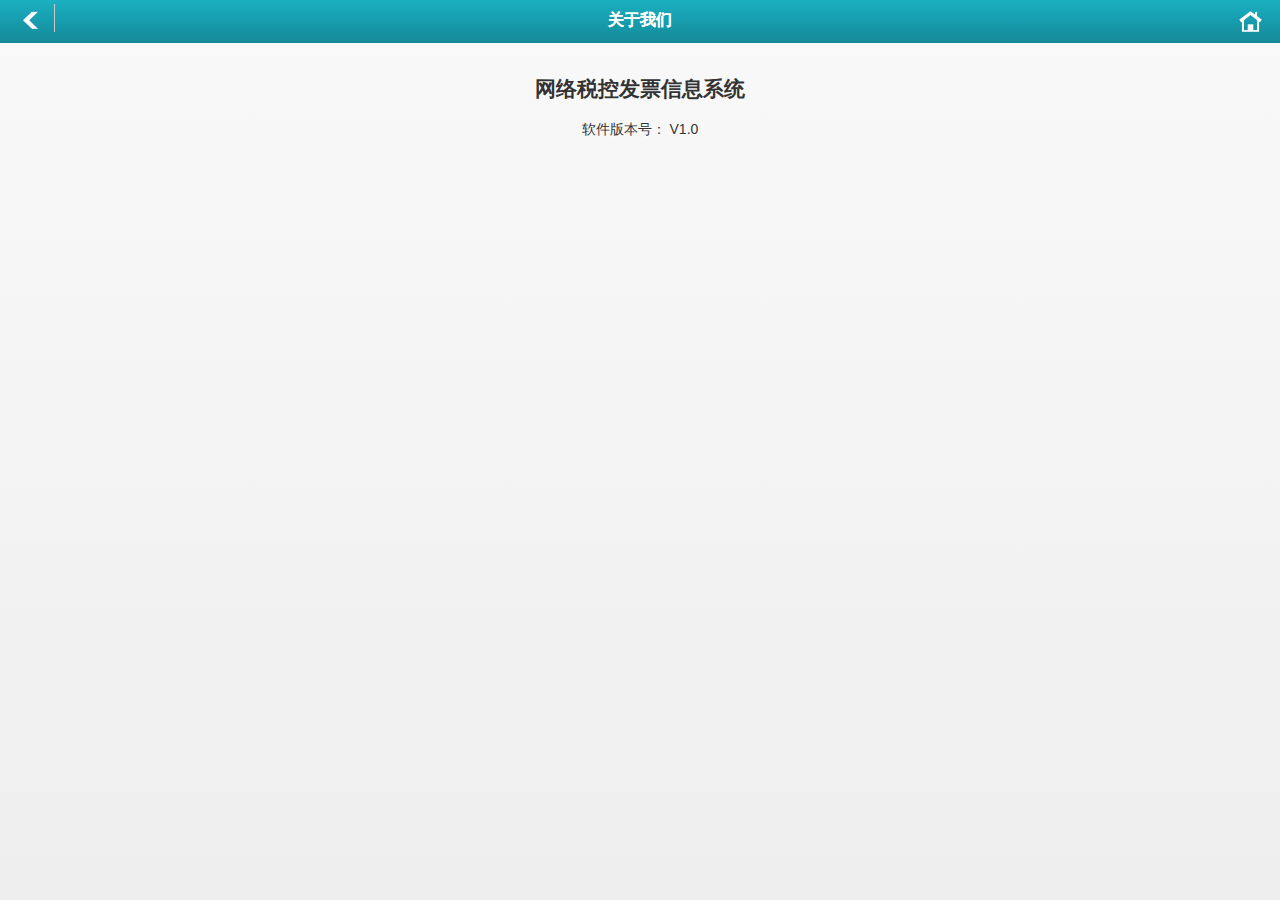
<file: about.html>
<!DOCTYPE html> 
<html>
<head> 
	<title></title> 
	<meta name="viewport" content="user-scalable=no, width=device-width, initial-scale=1.0"/>
	<meta charset="GBK"/>
	<link rel="stylesheet" href="css/jquery.mobile.min.css" />
	<link rel="stylesheet" href="css/theme/theme.min.css" />
	<link rel="stylesheet" href="css/styles.css" />
	<script src="js/jquery.min.js"></script>
	<script src="js/mobileinit.js"></script>
	<script src="js/jquery.mobile.min.js"></script>
	<script src="js/fastclick.js"></script> 
</head> 
<body>
	<!-- page -->
	<div data-role="page" >
		<div data-role="header" data-id="myHeader" data-position="fixed"  data-tap-toggle="false">
			<h2>��������</h2>
			<a href="index.html"  data-icon="toindex" data-iconpos="notext" class="ui-btn-left"></a>
			<a href="index.html" data-icon="home" data-iconpos="notext" class="ui-btn-right">
			</a>
		</div>
		<!-- content-->
		<div data-role="content">
			<div style="text-align:center; font-size: 14px;">
				<h2>����˰�ط�Ʊ��Ϣϵͳ</h2>
				<p >�����汾�ţ� V1.0</p>
			</div>
		</div>
	</div>
	<!-- /page -->
</body>
</html>
</file>
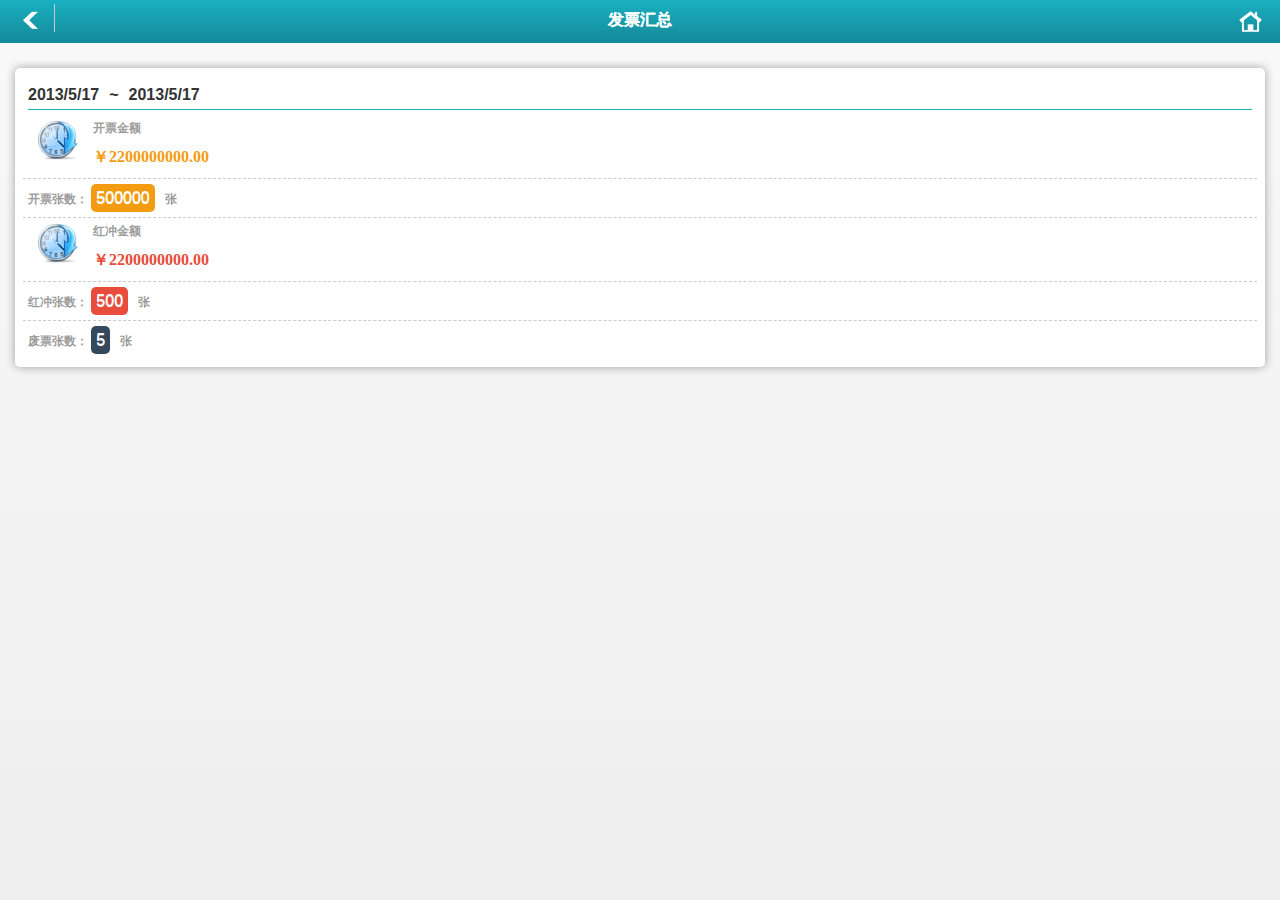
<file: fphz.html>
<!DOCTYPE html> 
<html>
<head> 
	<title></title> 
	<meta name="viewport" content="user-scalable=no, width=device-width, initial-scale=1.0"/>
	<meta charset="GBK"/>
	<link rel="stylesheet" href="css/jquery.mobile.min.css" />
	<link rel="stylesheet" href="css/theme/theme.min.css" />
	<link rel="stylesheet" href="css/styles.css" />
	<!-- <link rel="stylesheet" href="css/styles-custom.css" /> -->
	<script src="js/jquery.min.js"></script>
	<script src="js/mobileinit.js"></script>
	<script src="js/jquery.mobile.min.js"></script>
	<script src="js/fastclick.js"></script> 
</head> 
<body>
	<!-- page -->
	<div data-role="page" >
		<div data-role="header" data-id="myHeader" data-position="fixed"  data-tap-toggle="false">
			<h2>��Ʊ����</h2>
			<a href="index.html"  data-icon="toindex" data-iconpos="notext" class="ui-btn-left"></a>
			<a href="index.html" data-icon="home" data-iconpos="notext" class="ui-btn-right">
			</a>
		</div>
		<!-- content-->
		<div data-role="content">
			<div class="frame-white summary fphz">
				<div style="margin: 5px 0px; padding:5px;">
					<b>2013/5/17<span style="margin:0 10px;">~</span>2013/5/17</b>
					<div class="navbar" style="height: 1px ;margin-top:5px;"></div>
				</div>
				<div class="border-dashed">
					<img src="images/goods1.png" alt="">
					<div><p class="summary-title">��Ʊ���</p>
						<p class="summary-amount-b" style="color: #F39C12">��2200000000.00</p>
					</div>
				</div>
				<div class="border-dashed">
					<p class="summary-title">��Ʊ������ <span class="pot" style="font-size: 16px; margin-right: 10px; background-color: #F39C12">500000</span>��</p>
				</div>
				<div class="border-dashed">
					<img src="images/goods1.png" alt="">
					<div><p class="summary-title">�����</p>
						<p class="summary-amount-b" style="color: #E74C3C">��2200000000.00</p>
					</div>
				</div>
				<div class="border-dashed">
					<p class="summary-title"> ��������� <span class="pot" style="font-size: 16px; margin-right: 10px; background-color: #E74C3C">500</span>��</p>
				</div>
				<div>
					<p class="summary-title"> ��Ʊ������ <span class="pot" style="font-size: 16px; margin-right: 10px; background-color: #34495E">5</span>��</p>
				</div>
			</div>
		</div>
	</div>
	<!-- /page -->
</body>
</html>
</file>
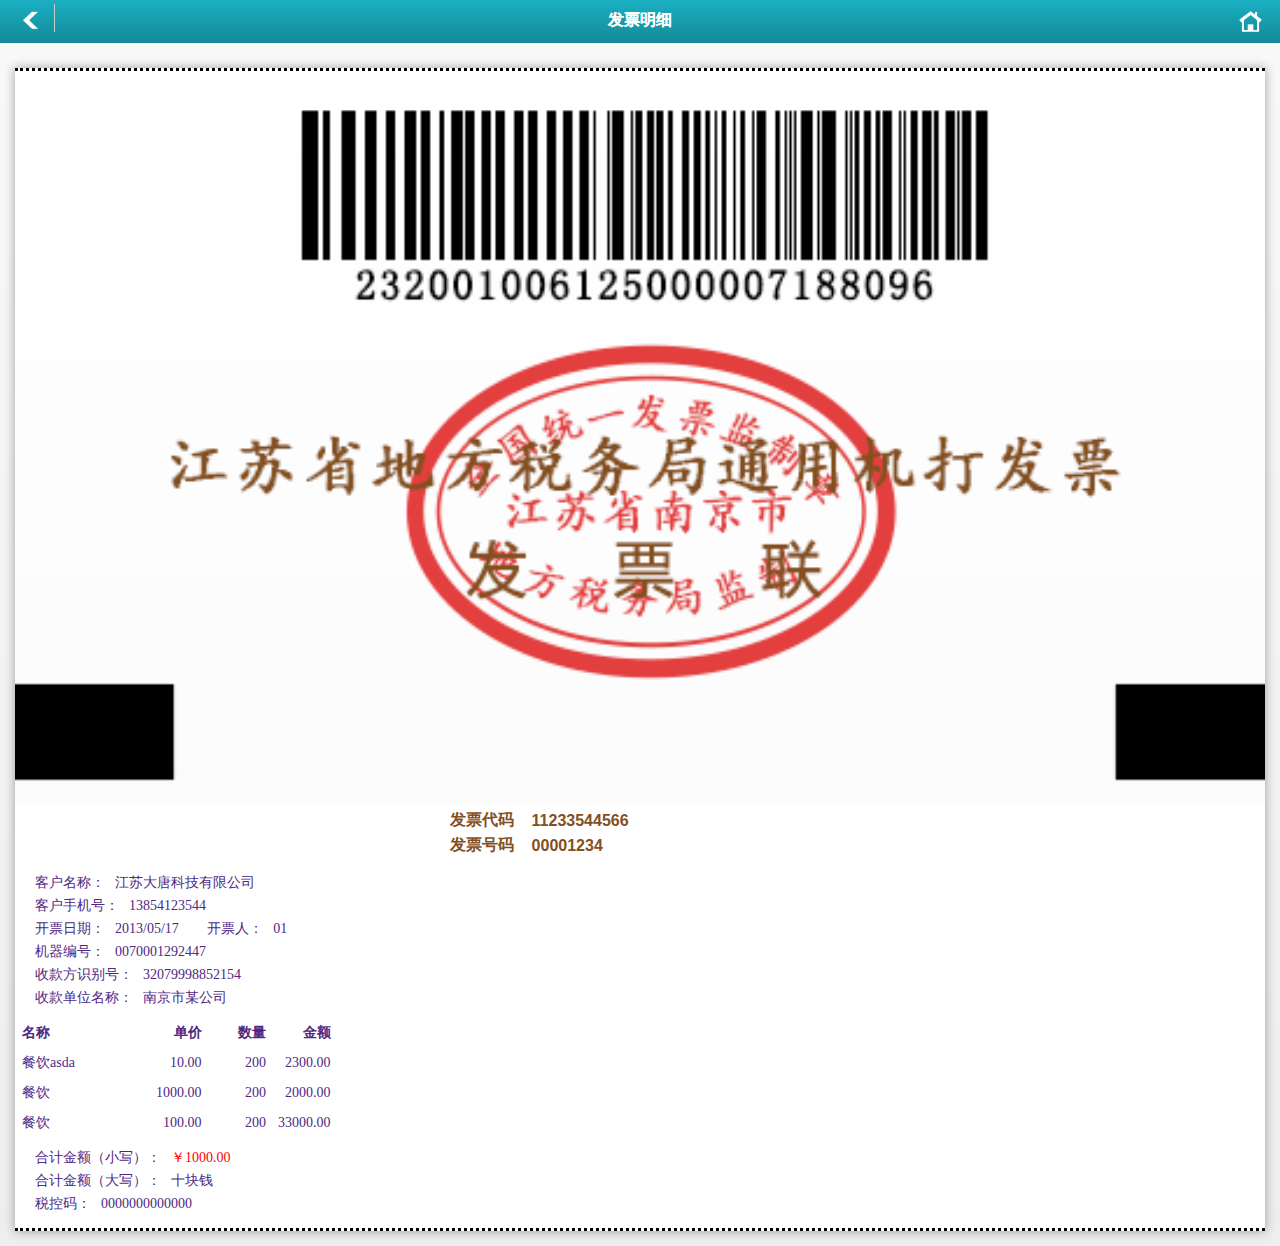
<file: fpmx.html>
<!DOCTYPE html> 
<html>
<head> 
	<title></title> 
	<meta name="viewport" content="user-scalable=no, width=device-width, initial-scale=1.0"/>
	<meta charset="GBK"/>
	<link rel="stylesheet" href="css/jquery.mobile.min.css" />
	<link rel="stylesheet" href="css/theme/theme.min.css" />
	<link rel="stylesheet" href="css/styles.css" />
	<!-- <link rel="stylesheet" href="css/styles-custom.css" /> -->
	<script src="js/jquery.min.js"></script>
	<script src="js/mobileinit.js"></script>
	<script src="js/jquery.mobile.min.js"></script>
	<script src="js/fastclick.js"></script> 
</head> 
<body>
	<!-- page -->
	<div data-role="page" >
		<div data-role="header" data-id="myHeader" data-position="fixed"  data-tap-toggle="false">
			<h2>��Ʊ��ϸ</h2>
			<a data-icon="back" data-rel="back" data-iconpos="notext" data-direction="reverse"></a>
			<a href="index.html" data-icon="home" data-iconpos="notext" class="ui-btn-right">
			</a>
		</div>
		<!-- content-->
		<div data-role="content">
			<div class="fpmx">
				<header>
					<img src="images/bg_fpmx_header.png" alt="">
				</header>
				<div id="container">
					<table class="fpmx-header">
						<tr><td>��Ʊ����</td> <td>11233544566</td></tr>
						<tr><td>��Ʊ����</td> <td>00001234</td></tr>
					</table>
					<div class="fpmx-content">
						<p>�ͻ����ƣ�<span>���մ��ƿƼ����޹�˾</span></p>
						<p>�ͻ��ֻ��ţ�<span>13854123544</span></p>
						<p>��Ʊ���ڣ�<span>2013/05/17</span>
							<span style="margin-left: 25px">��Ʊ�ˣ�</span><span>01
						</span></p>
						<p>������ţ�<span>0070001292447</span></p>
						<p>�տʶ��ţ�<span>32079998852154</span></p>
						<p>�տλ���ƣ�<span>�Ͼ���ĳ��˾</span></p>

						<table class="fpmx-item">
							<tr><th>����</th><th>����</th><th>����</th><th>���</th></tr>
							<tr><td>����asda</td><td>10.00</td><td>200</td><td>2300.00</td></tr>
							<tr><td>����</td><td>1000.00</td><td>200</td><td>2000.00</td></tr>
							<tr><td>����</td><td>100.00</td><td>200</td><td>33000.00</td></tr>
						</table>
						<p>�ϼƽ�Сд����<span style="color:red">��1000.00</span></p>
						<p>�ϼƽ���д����<span>ʮ��Ǯ</span></p>
						<p>˰���룺<span>0000000000000</span></p>
					</div>
				</div>
			</div>
		</div>
	</div>
	<!-- /page -->
</body>
</html>
</file>
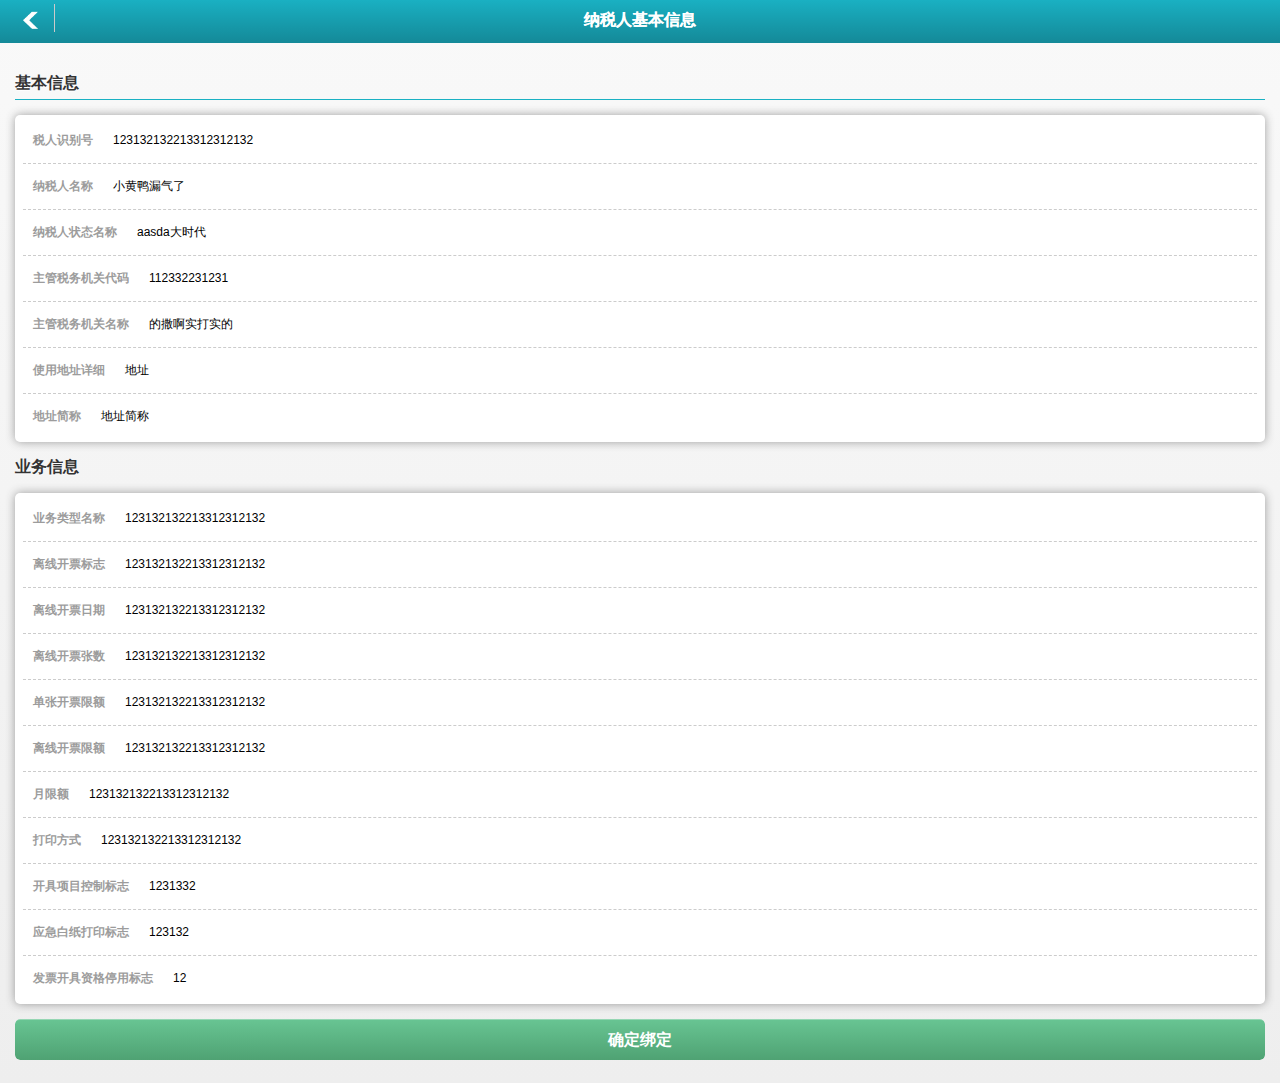
<file: jbxx.html>
<!DOCTYPE html> 
<html>
<head> 
	<title></title> 
	<meta name="viewport" content="user-scalable=no, width=device-width, initial-scale=1.0"/>
	<meta charset="GBK"/>
	<link rel="stylesheet" href="css/jquery.mobile.min.css" />
	<link rel="stylesheet" href="css/theme/theme.min.css" />
	<link rel="stylesheet" href="css/styles.css" />

	<!-- <link rel="stylesheet" href="css/styles-custom.css" /> -->
	<script src="js/jquery.min.js"></script>
	<script src="js/mobileinit.js"></script>
	<script src="js/jquery.mobile.min.js"></script>
	<script src="js/fastclick.js"></script> 

</head> 
<body>
	<!-- page -->
	<div data-role="page" id="taxpagye-info" >
		<!-- header -->
		<div data-role="header" data-id="myHeader" data-position="fixed" data-tap-toggle="false">
			<h2>��˰�˻�����Ϣ </h2> 
			<a data-icon="back" data-iconpos="notext" data-rel="back" data-direction="reverse"></a>
		</div>
		<!-- /header-->
		<!-- content-->
		<div data-role="content">
			<div class="login-page">
				
				<div style="margin: 15px 0;">
					<b>������Ϣ</b>
					<div class="navbar" style="height: 1px ; margin-top:5px;"></div>
				</div>
				
				<ul class="setting-content frame-white">
					<li> 
						<p><span class="title">˰��ʶ��� </span><span class="content">123132132213312312132</span></p>
					</li>
					<li> 
						<p><span class="title">��˰������ </span><span class="content">С��Ѽ©����</span></p>
					</li>
					<li> 
						<p><span class="title">��˰��״̬���� </span><span class="content">aasda��ʱ��</span></p>
					</li>
					<li> 
						<p><span class="title">����˰����ش��� </span><span class="content">112332231231</span></p>
					</li>
					<li> 
						<p><span class="title">����˰��������� </span><span class="content">������ʵ��ʵ��</span></p>
					</li>
					<li> 
						<p><span class="title">ʹ�õ�ַ��ϸ </span><span class="content">��ַ</span></p>
					</li>
					<li> 
						<p><span class="title">��ַ��� </span><span class="content">��ַ���</span></p>
					</li>
					
				</ul>
				<div style="margin: 15px 0;">
					<b>ҵ����Ϣ</b>
					<div class="navbar" style="height:; 1px; margin-top:5px;"></div>
				</div>
				
				<ul class="setting-content frame-white">
					<li> 
						<p><span class="title">ҵ����������</span><span class="content">123132132213312312132</span></p>
					</li>
					<li> 
						<p><span class="title">���߿�Ʊ��־ </span><span class="content">123132132213312312132</span></p>
					</li>
					<li> 
						<p><span class="title">���߿�Ʊ����</span><span class="content">123132132213312312132</span></p>
					</li>
					<li> 
						<p><span class="title">���߿�Ʊ����</span><span class="content">123132132213312312132</span></p>
					</li>
					<li> 
						<p><span class="title">���ſ�Ʊ�޶� </span><span class="content">123132132213312312132</span></p>
					</li>
					<li> 
						<p><span class="title">���߿�Ʊ�޶� </span><span class="content">123132132213312312132</span></p>
					</li>
					<li> 
						<p><span class="title">���޶� </span><span class="content">123132132213312312132</span></p>
					</li>
					<li> 
						<p><span class="title">��ӡ��ʽ </span><span class="content">123132132213312312132</span></p>
					</li>
					<li> 
						<p><span class="title">������Ŀ���Ʊ�־ </span><span class="content">1231332</span></p>
					</li>
					<li> 
						<p><span class="title">Ӧ����ֽ��ӡ��־ </span><span class="content">123132</span></p>
					</li>
					<li> 
						<p><span class="title">��Ʊ�����ʸ�ͣ�ñ�־ </span><span class="content">12</span></p>
					</li>
				</ul>

				<a href="#" data-role="button" id="btn-bind" class="button-success" style="margin-top: 15px;">ȷ����</a>
				
			</div>
		</div>

	</div>
	<!-- /page -->
</body>
</html>
</file>
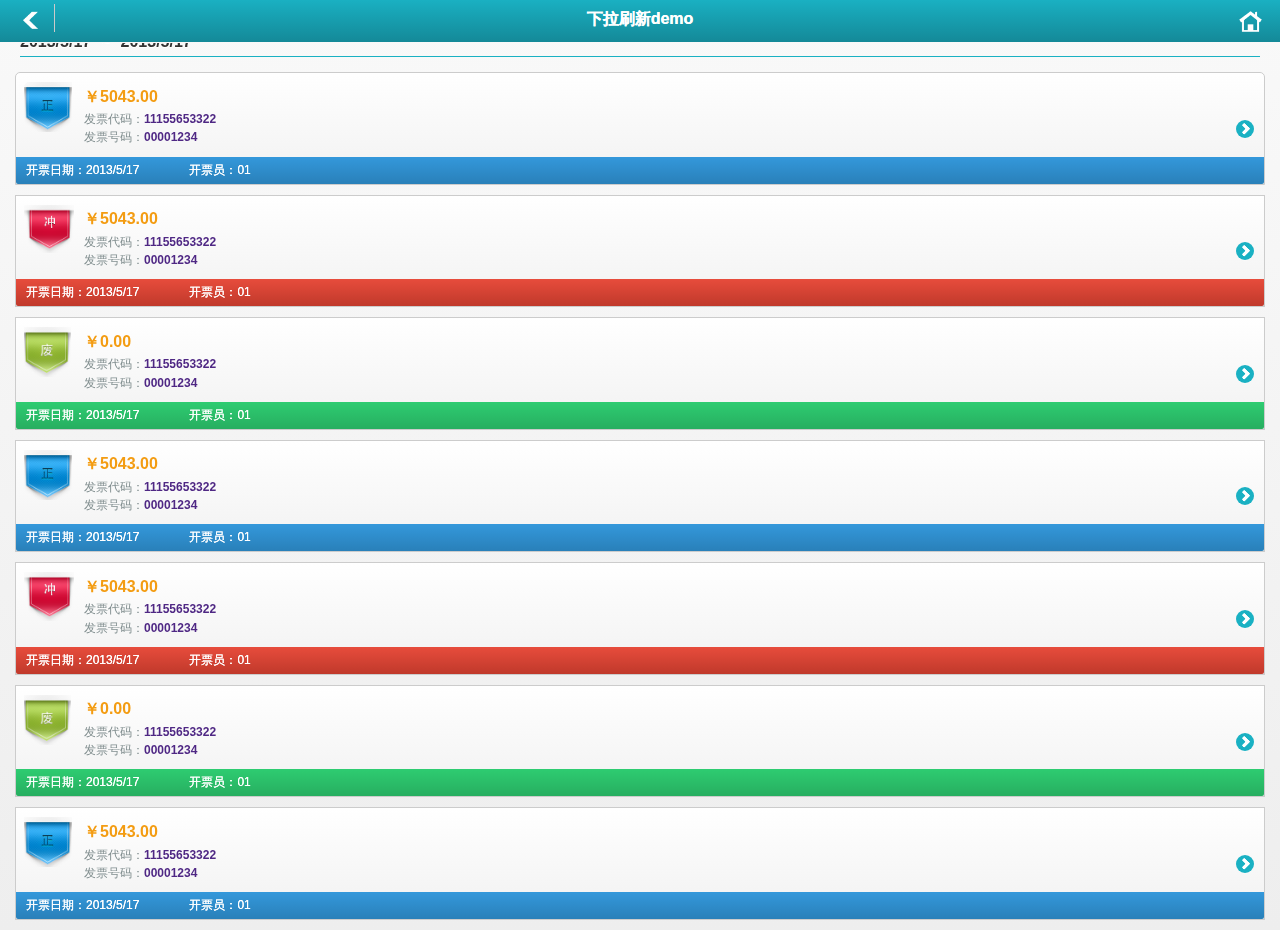
<file: list_fpmx.html>
<!DOCTYPE html> 
<html>
<head> 
	<title></title> 
	<meta name="viewport" content="user-scalable=no, width=device-width, initial-scale=1.0"/>
	<meta charset="GBK"/>
	<link rel="stylesheet" href="css/jquery.mobile.min.css" />
	<link rel="stylesheet" href="css/theme/theme.min.css" />
	<link rel="stylesheet" href="css/styles.css" />
	<!-- <link rel="stylesheet" href="css/styles-custom.css" /> -->
	<script src="js/jquery.min.js"></script>
	<script src="js/mobileinit.js"></script>
	<script src="js/jquery.mobile.min.js"></script>
	<script src="js/fastclick.js"></script> 
</head> 
<body>
	<!-- page -->
	<div data-role="page" id="fpmxListPage" data-iscroll="enable">
		<link rel="stylesheet" href="css/pull.css" />
		<script type="text/javascript" charset="utf-8" src="js/iscroll.js"></script>
		<script type="text/javascript" charset="utf-8" src="js/initScroll.js"></script>
		<script type="text/javascript">
		$(document).bind("pageinit", function() {
			isInit=0;
			serverURL = "11"; //��������ַ
			startNum = 1;//��ǰҳ
			count = 5; //��ҳ��
		});
		
</script>	
<div data-role="header" data-id="myHeader" data-position="fixed"  data-tap-toggle="false">
	<h2>����ˢ��demo</h2>
	<a data-icon="back" data-rel="back" data-iconpos="notext" data-direction="reverse"></a>
	<a href="index.html" data-icon="home" data-iconpos="notext" class="ui-btn-right">
	</a>
</div>
<!-- content-->
<div data-role="content" >
	<div id="wrapperIndex" class="wrapper" >
		<div id="scrollerIndex" class="scroller">
			<div id="pullDown" >
				<span class="pullDownIcon"></span><span class="pullDownLabel">����ˢ��...</span>
			</div>
			<div style="margin: 10px 0px; padding:5px;">
				<b>2013/5/17<span style="margin:0 10px;">~</span>2013/5/17</b>
				<div class="navbar" style="height: 1px; margin-top: 5px"></div>
			</div>


			<ul data-role="listview" data-theme="a" class="list-fpmx" id="fpmxList">
				<li>
					<a href="fpmx.html">
						<img src="images/ic_normal.png" alt="">
						<h3>��5043.00</h3>
						<p>��Ʊ���룺<span class="text-no">11155653322</span></p>
						<p>��Ʊ���룺<span class="text-no">00001234</span></p>
					</a>
					<p class="desc-normal"><span class="left-aside">��Ʊ���ڣ�2013/5/17</span><span class="right-aside">��ƱԱ��01</span></p>
				</li>
				<li>
					<a href="fpmx.html">
						<img src="images/ic_back.png" alt="">
						<h3>��5043.00</h3>
						<p>��Ʊ���룺<span class="text-no">11155653322</span></p>
						<p>��Ʊ���룺<span class="text-no">00001234</span></p>
					</a>
					<p class="desc-normal desc-back"><span class="left-aside">��Ʊ���ڣ�2013/5/17</span><span class="right-aside">��ƱԱ��01</span></p>
				</li>
				<li>
					<a href="fpmx.html">
						<img src="images/ic_wast.png" alt="">
						<h3>��0.00</h3>
						<p>��Ʊ���룺<span class="text-no">11155653322</span></p>
						<p>��Ʊ���룺<span class="text-no">00001234</span></p>
					</a>
					<p class="desc-normal desc-wast"><span class="left-aside">��Ʊ���ڣ�2013/5/17</span><span class="right-aside">��ƱԱ��01</span></p>
				</li>
				<li>
					<a href="fpmx.html">
						<img src="images/ic_normal.png" alt="">
						<h3>��5043.00</h3>
						<p>��Ʊ���룺<span class="text-no">11155653322</span></p>
						<p>��Ʊ���룺<span class="text-no">00001234</span></p>
					</a>
					<p class="desc-normal"><span class="left-aside">��Ʊ���ڣ�2013/5/17</span><span class="right-aside">��ƱԱ��01</span></p>
				</li>
				<li>
					<a href="fpmx.html">
						<img src="images/ic_back.png" alt="">
						<h3>��5043.00</h3>
						<p>��Ʊ���룺<span class="text-no">11155653322</span></p>
						<p>��Ʊ���룺<span class="text-no">00001234</span></p>
					</a>
					<p class="desc-normal desc-back"><span class="left-aside">��Ʊ���ڣ�2013/5/17</span><span class="right-aside">��ƱԱ��01</span></p>
				</li>
				<li>
					<a href="fpmx.html">
						<img src="images/ic_wast.png" alt="">
						<h3>��0.00</h3>
						<p>��Ʊ���룺<span class="text-no">11155653322</span></p>
						<p>��Ʊ���룺<span class="text-no">00001234</span></p>
					</a>
					<p class="desc-normal desc-wast"><span class="left-aside">��Ʊ���ڣ�2013/5/17</span><span class="right-aside">��ƱԱ��01</span></p>
				</li>
				<li>
					<a href="fpmx.html">
						<img src="images/ic_normal.png" alt="">
						<h3>��5043.00</h3>
						<p>��Ʊ���룺<span class="text-no">11155653322</span></p>
						<p>��Ʊ���룺<span class="text-no">00001234</span></p>
					</a>
					<p class="desc-normal"><span class="left-aside">��Ʊ���ڣ�2013/5/17</span><span class="right-aside">��ƱԱ��01</span></p>
				</li>
				<li>
					<a href="fpmx.html">
						<img src="images/ic_back.png" alt="">
						<h3>��5043.00</h3>
						<p>��Ʊ���룺<span class="text-no">11155653322</span></p>
						<p>��Ʊ���룺<span class="text-no">00001234</span></p>
					</a>
					<p class="desc-normal desc-back"><span class="left-aside">��Ʊ���ڣ�2013/5/17</span><span class="right-aside">��ƱԱ��01</span></p>
				</li>
				<li>
					<a href="fpmx.html">
						<img src="images/ic_wast.png" alt="">
						<h3>��0.00</h3>
						<p>��Ʊ���룺<span class="text-no">11155653322</span></p>
						<p>��Ʊ���룺<span class="text-no">00001234</span></p>
					</a>
					<p class="desc-normal desc-wast"><span class="left-aside">��Ʊ���ڣ�2013/5/17</span><span class="right-aside">��ƱԱ��01</span></p>
				</li>
				<li>
					<a href="fpmx.html">
						<img src="images/ic_normal.png" alt="">
						<h3>��5043.00</h3>
						<p>��Ʊ���룺<span class="text-no">11155653322</span></p>
						<p>��Ʊ���룺<span class="text-no">00001234</span></p>
					</a>
					<p class="desc-normal"><span class="left-aside">��Ʊ���ڣ�2013/5/17</span><span class="right-aside">��ƱԱ��01</span></p>
				</li>
				<li>
					<a href="fpmx.html">
						<img src="images/ic_back.png" alt="">
						<h3>��5043.00</h3>
						<p>��Ʊ���룺<span class="text-no">11155653322</span></p>
						<p>��Ʊ���룺<span class="text-no">00001234</span></p>
					</a>
					<p class="desc-normal desc-back"><span class="left-aside">��Ʊ���ڣ�2013/5/17</span><span class="right-aside">��ƱԱ��01</span></p>
				</li>
				<li>
					<a href="fpmx.html">
						<img src="images/ic_wast.png" alt="">
						<h3>��0.00</h3>
						<p>��Ʊ���룺<span class="text-no">11155653322</span></p>
						<p>��Ʊ���룺<span class="text-no">00001234</span></p>
					</a>
					<p class="desc-normal desc-wast"><span class="left-aside">��Ʊ���ڣ�2013/5/17</span><span class="right-aside">��ƱԱ��01</span></p>
				</li>
			</ul>

			<div id="pullUp">
				<span class="pullUpIcon"></span><span class="pullUpLabel">�������ظ���...</span>
			</div>

		</div>
	</div>

</div>
</div>
<!-- /page -->
</body>
</html>
</file>
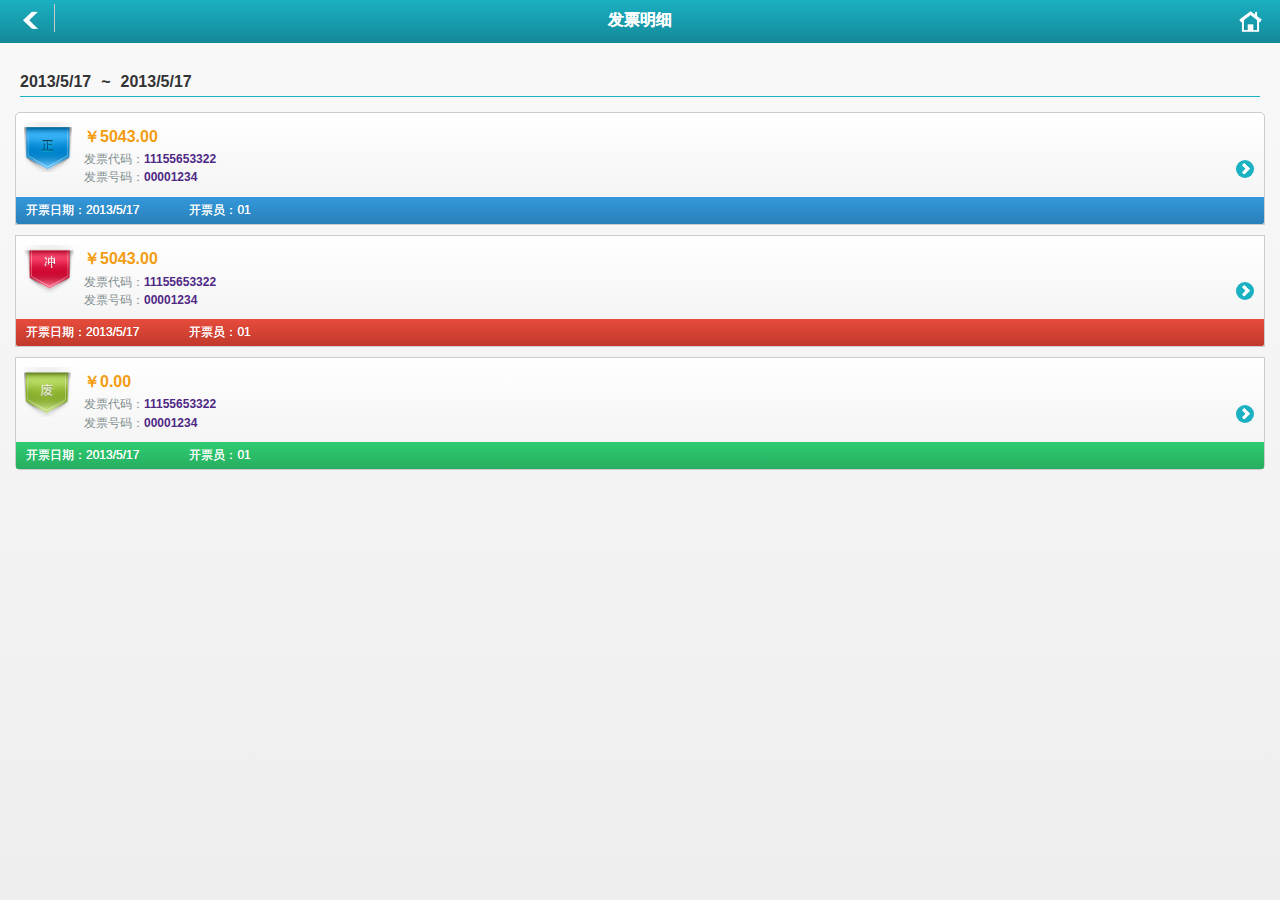
<file: list_fpmx_bak.html>
<!DOCTYPE html> 
<html>
<head> 
	<title></title> 
	<meta name="viewport" content="user-scalable=no, width=device-width, initial-scale=1.0"/>
	<meta charset="GBK"/>
	<link rel="stylesheet" href="css/jquery.mobile.min.css" />
	<link rel="stylesheet" href="css/theme/theme.min.css" />
	<link rel="stylesheet" href="css/styles.css" />
	<!-- <link rel="stylesheet" href="css/styles-custom.css" /> -->
	<script src="js/jquery.min.js"></script>
	<script src="js/mobileinit.js"></script>
	<script src="js/jquery.mobile.min.js"></script>
	<script src="js/fastclick.js"></script> 
</head> 
<body>
	<!-- page -->
	<div data-role="page" >

		<div data-role="header" data-id="myHeader" data-position="fixed"  data-tap-toggle="false">
			<h2>��Ʊ��ϸ</h2>
			<a data-icon="back" data-rel="back" data-iconpos="notext" data-direction="reverse"></a>
			<a href="index.html" data-icon="home" data-iconpos="notext" class="ui-btn-right">
			</a>
		</div>
		<!-- content-->
		<div data-role="content">
			
			<div style="margin: 10px 0px; padding:5px;">
				<b>2013/5/17<span style="margin:0 10px;">~</span>2013/5/17</b>
				<div class="navbar" style="height: 1px; margin-top: 5px"></div>
			</div>


			<ul data-role="listview" data-theme="a" class="list-fpmx">
				<li>
					<a href="fpmx.html">
						<img src="images/ic_normal.png" alt="">
						<h3>��5043.00</h3>
						<p>��Ʊ���룺<span class="text-no">11155653322</span></p>
						<p>��Ʊ���룺<span class="text-no">00001234</span></p>
					</a>
					<p class="desc-normal"><span class="left-aside">��Ʊ���ڣ�2013/5/17</span><span class="right-aside">��ƱԱ��01</span></p>
				</li>
				<li>
					<a href="fpmx.html">
						<img src="images/ic_back.png" alt="">
						<h3>��5043.00</h3>
						<p>��Ʊ���룺<span class="text-no">11155653322</span></p>
						<p>��Ʊ���룺<span class="text-no">00001234</span></p>
					</a>
					<p class="desc-normal desc-back"><span class="left-aside">��Ʊ���ڣ�2013/5/17</span><span class="right-aside">��ƱԱ��01</span></p>
				</li>
				<li>
					<a href="fpmx.html">
						<img src="images/ic_wast.png" alt="">
						<h3>��0.00</h3>
						<p>��Ʊ���룺<span class="text-no">11155653322</span></p>
						<p>��Ʊ���룺<span class="text-no">00001234</span></p>
					</a>
					<p class="desc-normal desc-wast"><span class="left-aside">��Ʊ���ڣ�2013/5/17</span><span class="right-aside">��ƱԱ��01</span></p>
				</li>
			</ul>
			
		</div>
	</div>
	<!-- /page -->
</body>
</html>
</file>
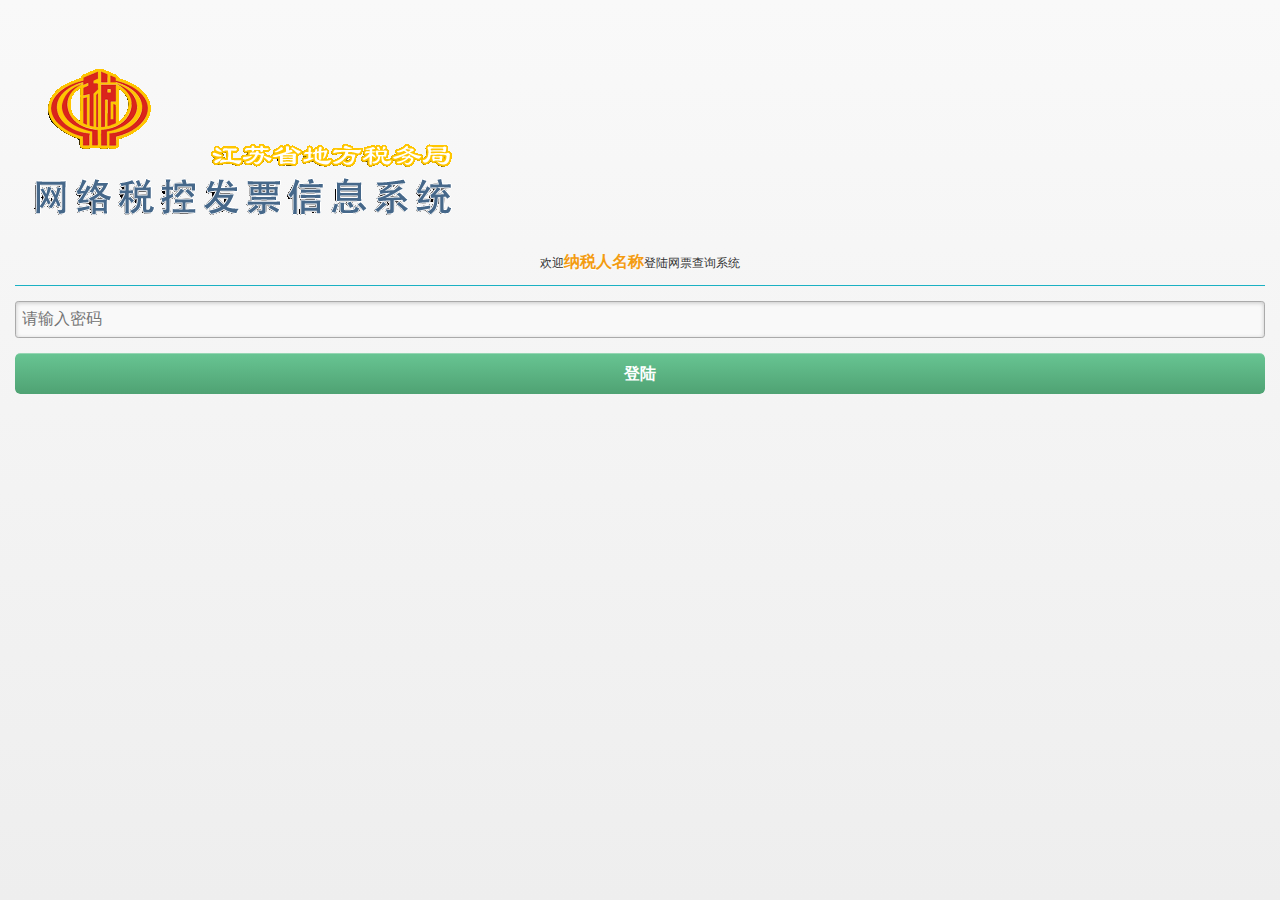
<file: login.html>
<!DOCTYPE html> 
<html>
<head> 
	<title></title> 
	<meta name="viewport" content="user-scalable=no, width=device-width, initial-scale=1.0"/>
	<meta charset="GBK"/>
	<link rel="stylesheet" href="css/jquery.mobile.min.css" />
	<link rel="stylesheet" href="css/theme/theme.min.css" />
	<link rel="stylesheet" href="css/styles.css" />
	<!-- <link rel="stylesheet" href="css/styles-custom.css" /> -->
	<script src="js/jquery.min.js"></script>
	<script src="js/mobileinit.js"></script>
	<script src="js/jquery.mobile.min.js"></script>
	<script src="js/fastclick.js"></script> 
</head> 
<body>
	<!-- page -->
	<div data-role="page" id="Login" >
		<!-- content-->
		<div data-role="content">
			<div class="login-page">
				<div class="login-icon">
					<img src="images/login_icon.png" alt="">
				</div>
				<form action="login-form" id="login-form">
					<div class="title-line">
						<p>��ӭ<span>��˰������</span>��½��Ʊ��ѯϵͳ</p>
						<div class="navbar" style="height: 1px"></div>
					</div>
					<!-- <ul data-role="listview" data-theme="a">
						<li>
							<a href="taxpayer_info.html">
								<h3>��˾����</h3>
							</a>
						</li>
						
					</ul> -->
					<div class="control-group">
						<input type="password" name="password" id="password" value="" placeholder="����������"  data-clear-btn="true"	/>
					</div>
					<a href="index.html" id="btn-login" data-role="button"  class="button-success"> ��½</a>
					<!-- <a class="login-link" href="#">��������?</a> -->
				</form>
			</div>
		</div>
	</div>
	<!-- /page -->
</body>
</html>
</file>
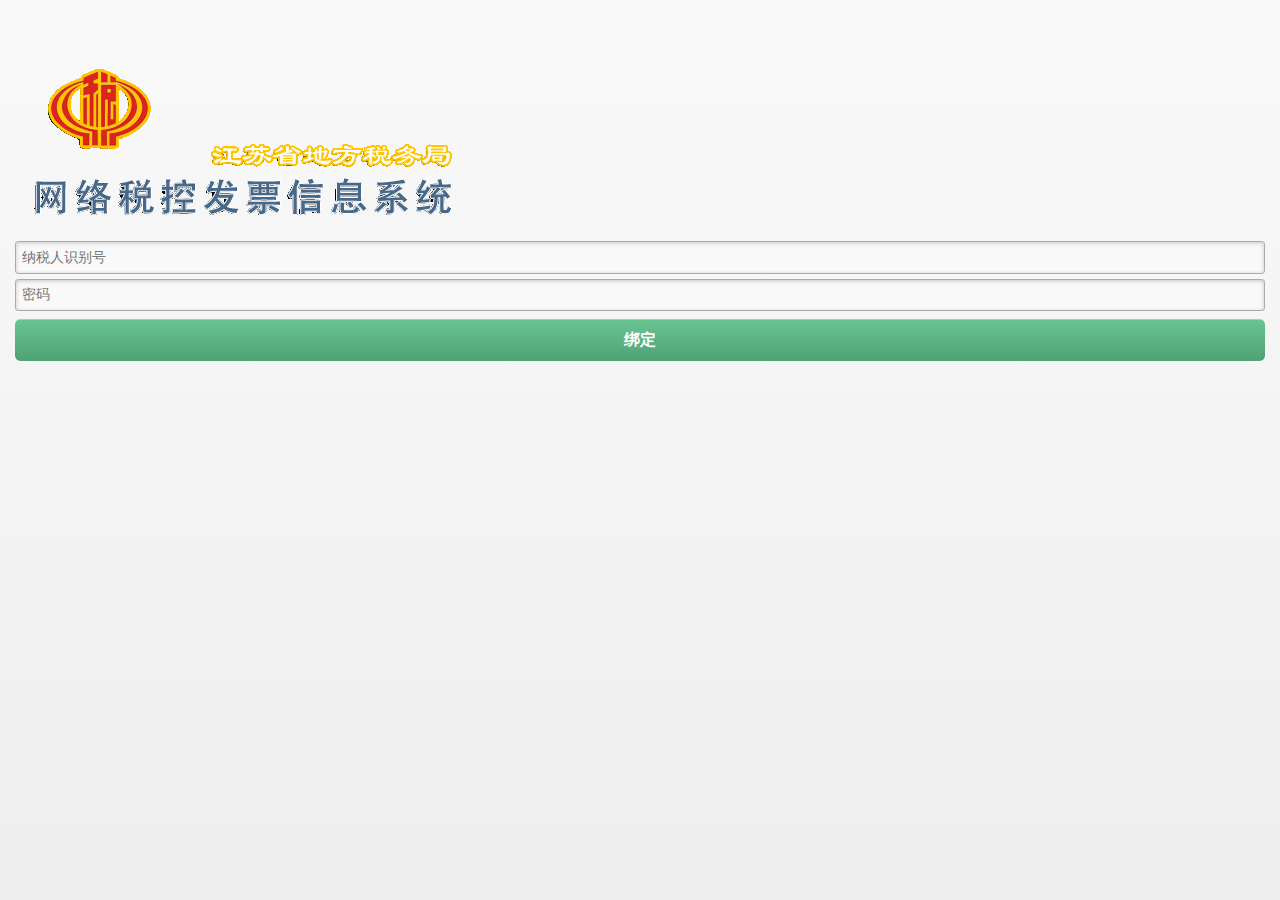
<file: pre_login.html>
<!DOCTYPE html> 
<html>
<head> 
	<title></title> 
	<meta name="viewport" content="user-scalable=no, width=device-width, initial-scale=1.0"/>
	<meta charset="GBK"/>
	<link rel="stylesheet" href="css/jquery.mobile.min.css" />
	<link rel="stylesheet" href="css/theme/theme.min.css" />
	<link rel="stylesheet" href="css/styles.css" />
	<!-- <link rel="stylesheet" href="css/styles-custom.css" /> -->
	<script src="js/jquery.min.js"></script>
	<script src="js/mobileinit.js"></script>
	<script src="js/jquery.mobile.min.js"></script>
	<script src="js/fastclick.js"></script> 
</head> 
<body>
	<!-- page -->
	<div data-role="page">
		<!-- content-->
		<div data-role="content">
			<div class="login-page">
				<div class="login-icon">
					<img src="images/login_icon.png" alt="">
				</div>
				<form action="login-form" id="login-form">
					<div class="control-group">
						<input type="text" name="username" id="login-name" value=""  placeholder="��˰��ʶ���"  data-mini="true" data-clear-btn="true"/>
						<label class="login-field-icon fui-man-16" for="login-name"></label>
					</div>
					<div class="control-group">
						<input type="password" name="password" id="password" value="" placeholder="����"  data-mini="true" data-clear-btn="true"	/>
					</div>
					<a href="jbxx.html" id="botton-success" data-role="button" class="button-success"> ��</a>
				</form>
			</div>
		</div>

	</div>
	<!-- /page -->
</body>
</html>
</file>
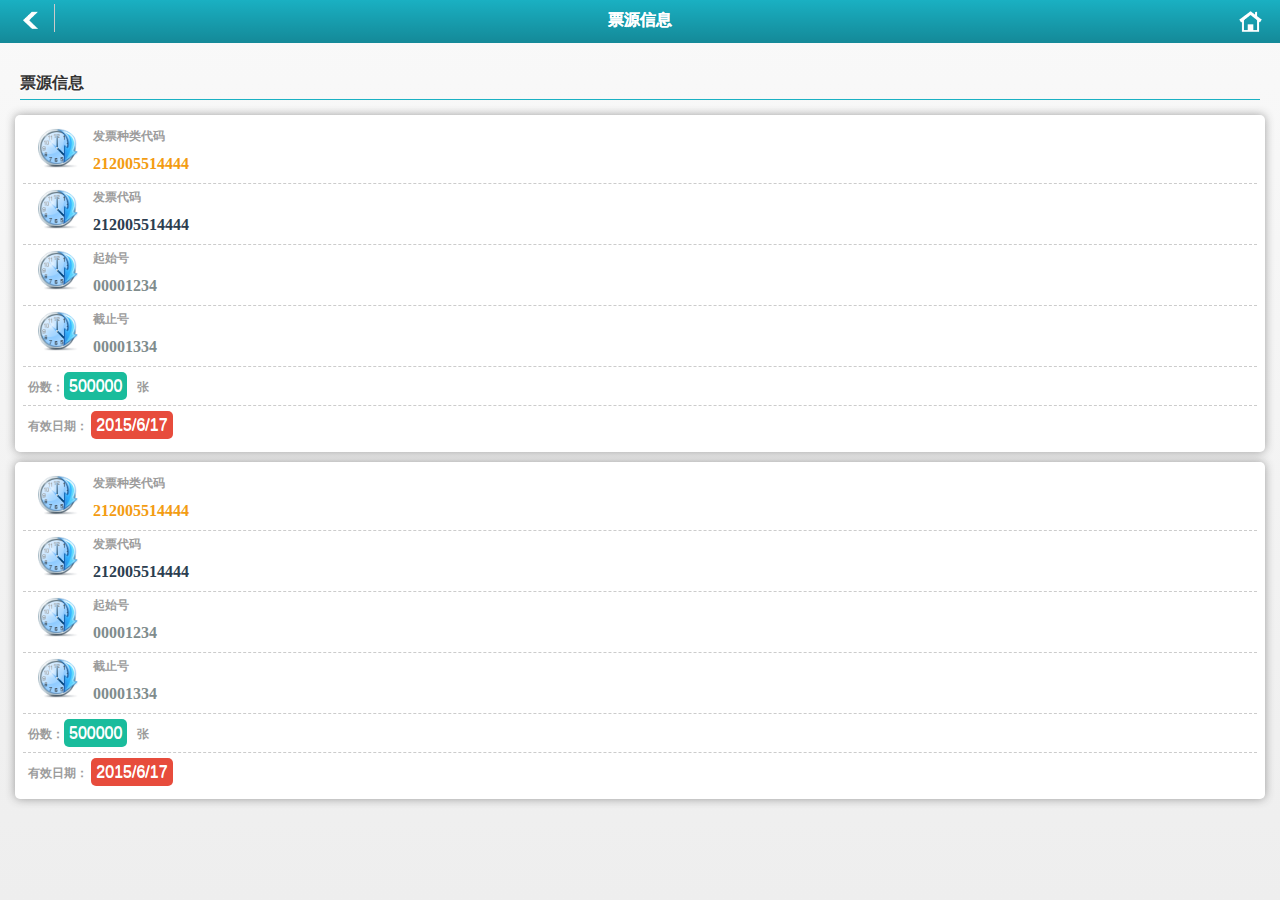
<file: pyxx.html>
<!DOCTYPE html> 
<html>
<head> 
	<title></title> 
	<meta name="viewport" content="user-scalable=no, width=device-width, initial-scale=1.0"/>
	<meta charset="GBK"/>
	<link rel="stylesheet" href="css/jquery.mobile.min.css" />
	<link rel="stylesheet" href="css/theme/theme.min.css" />
	<link rel="stylesheet" href="css/styles.css" />
	<!-- <link rel="stylesheet" href="css/styles-custom.css" /> -->
	<script src="js/jquery.min.js"></script>
	<script src="js/mobileinit.js"></script>
	<script src="js/jquery.mobile.min.js"></script>
	<script src="js/fastclick.js"></script> 
</head> 
<body>
	<!-- page -->
	<div data-role="page" >
		<div data-role="header" data-id="myHeader" data-position="fixed"  data-tap-toggle="false">
			<h2>ƱԴ��Ϣ</h2>
			<a data-icon="back" data-rel="back" data-iconpos="notext" data-direction="reverse"></a>
			<a href="index.html" data-icon="home" data-iconpos="notext" class="ui-btn-right">
			</a>
		</div>
		<!-- content-->
		<div data-role="content">
			<div style="margin: 10px 0px; padding:5px;">
					<b>ƱԴ��Ϣ</b>
					<div class="navbar" style="height: 1px ;margin-top:5px;"></div>
				</div>
			<div class="frame-white summary fphz">
				<div class="border-dashed">
					<img src="images/goods1.png" alt="">
					<div><p class="summary-title">��Ʊ�������</p>
						<p class="summary-amount-b" style="color: #F39C12">212005514444</p>
					</div>
				</div>
				<div class="border-dashed">
					<img src="images/goods1.png" alt="">
					<div><p class="summary-title">��Ʊ���� </p>
						<p class="summary-amount-b" style="color: #2C3E50">212005514444</p>
					</div>
				</div>
				<div class="border-dashed">
					<img src="images/goods1.png" alt="">
					<div><p class="summary-title">��ʼ�� </p>
						<p class="summary-amount-b" style="color: #7F8C8D">00001234</p>
					</div>
				</div>
				<div class="border-dashed">
					<img src="images/goods1.png" alt="">
					<div><p class="summary-title">��ֹ�� </p>
						<p class="summary-amount-b" style="color: #7F8C8D">00001334</p>
					</div>
				</div>
				<div class="border-dashed">
					<p class="summary-title">������<span class="pot" style="font-size: 16px; margin-right: 10px; background-color: #1ABC9C">500000</span>��</p>
				</div>
				<div>
					<p class="summary-title"> ��Ч���ڣ� <span class="pot" style="font-size: 16px; margin-right: 10px; background-color: #E74C3C">2015/6/17</span></p>
				</div>
			</div>

			<div class="frame-white summary fphz">
				<div class="border-dashed">
					<img src="images/goods1.png" alt="">
					<div><p class="summary-title">��Ʊ�������</p>
						<p class="summary-amount-b" style="color: #F39C12">212005514444</p>
					</div>
				</div>
				<div class="border-dashed">
					<img src="images/goods1.png" alt="">
					<div><p class="summary-title">��Ʊ���� </p>
						<p class="summary-amount-b" style="color: #2C3E50">212005514444</p>
					</div>
				</div>
				<div class="border-dashed">
					<img src="images/goods1.png" alt="">
					<div><p class="summary-title">��ʼ�� </p>
						<p class="summary-amount-b" style="color: #7F8C8D">00001234</p>
					</div>
				</div>
				<div class="border-dashed">
					<img src="images/goods1.png" alt="">
					<div><p class="summary-title">��ֹ�� </p>
						<p class="summary-amount-b" style="color: #7F8C8D">00001334</p>
					</div>
				</div>
				<div class="border-dashed">
					<p class="summary-title">������<span class="pot" style="font-size: 16px; margin-right: 10px; background-color: #1ABC9C">500000</span>��</p>
				</div>
				<div>
					<p class="summary-title"> ��Ч���ڣ� <span class="pot" style="font-size: 16px; margin-right: 10px; background-color: #E74C3C">2015/6/17</span></p>
				</div>
			</div>
		</div>
	</div>
	<!-- /page -->
</body>
</html>
</file>
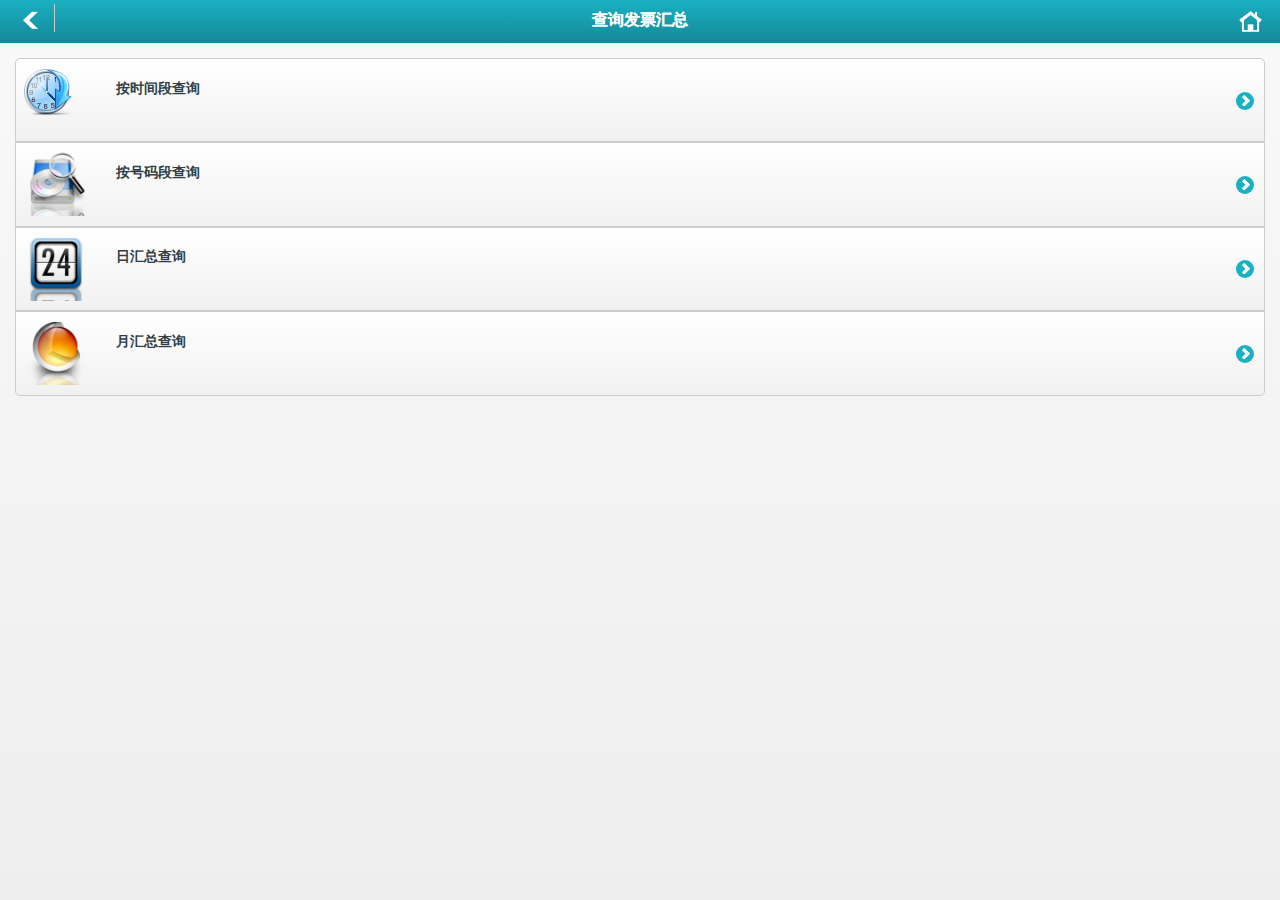
<file: queryFPHZ.html>
<!DOCTYPE html> 
<html>
<head> 
	<title></title> 
	<meta name="viewport" content="user-scalable=no, width=device-width, initial-scale=1.0"/>
	<meta charset="GBK"/>
	<link rel="stylesheet" href="css/jquery.mobile.min.css" />
	<link rel="stylesheet" href="css/theme/theme.min.css" />
	<link rel="stylesheet" href="css/styles.css" />

	<script src="js/jquery.min.js"></script>
	<script src="js/mobileinit.js"></script>
	<script src="js/jquery.mobile.min.js"></script>
	<script src="js/fastclick.js"></script> 
</head> 
<body>
	<!-- page -->
	<div data-role="page" >
		


		<div data-role="header" data-id="myHeader" data-position="fixed"  data-tap-toggle="false">
			<h2>��ѯ��Ʊ����</h2>
			<a data-icon="back" data-rel="back" data-iconpos="notext" data-direction="reverse"></a>
			<a href="index.html" data-icon="home" data-iconpos="notext" class="ui-btn-right">
			</a>
		</div>
		<!-- content-->
		<div data-role="content">
			<ul data-role="listview" data-theme="a">
				<li> 
					<a href="#queryFPHZ4date" data-rel="popup" data-position-to="window" data-transition="nonee" >
						<img src="images/goods1.png" alt="">
						<h3>��ʱ��β�ѯ</h3>
					</a>
				</li>
				<li>
					<a href="#queryFPHZ4no" data-rel="popup" data-position-to="window" data-transition="none" >
						<img src="images/goods2.png" alt="">
						<h3>������β�ѯ</h3>
					</a>
				</li>
				<li>
					<a href="#queryFPHZ4today" data-rel="popup" data-position-to="window" data-transition="none" >
						<img src="images/goods4.png" alt="">
						<h3>�ջ��ܲ�ѯ</h3>
					</a>
				</li>
				<li>
					<a href="#queryFPHZ4month" id="clicka" data-rel="popup" data-position-to="window" data-transition="none" >
						<img src="images/goods3.png" alt="">
						<h3>�»��ܲ�ѯ</h3>
					</a>
				</li>
			</ul>
		</div>
		

		<div data-role="popup" id="queryFPHZ4date" data-overlay-theme="a" data-theme="c" data-dismissible="false" style="max-width:100%; width:100%;" class="ui-corner-all">
			<link rel="stylesheet" href="css/mobiscroll.custom-2.5.0.min.css" />
			<script src="js/mobiscroll.js"></script> 
			<script type="text/javascript">
			$(document).bind("pageinit",function(){
				$('#jzrq').val('').scroller('destroy').scroller({
					preset : "date",
					theme: 'jqm',
					display: 'modal',
					mode: 'scroller',
					dateOrder: 'mmD ddyy',
					minDate: new Date(2000,1,01,00,00), 
					maxDate: new Date(2220,12,31,24,59), 
					dateFormat: 'yyyy-mm-dd',
				});    
				$('#qsrq').val('').scroller('destroy').scroller({
					preset : "date",
					theme: 'jqm',
					display: 'modal',
					mode: 'scroller',
					dateOrder: 'mmD ddyy',
					minDate: new Date(2000,1,01,00,00), 
					maxDate: new Date(2220,12,31,24,59), 
					dateFormat: 'yyyy-mm-dd',
				}); 
			});
			
			</script>
			<div style="margin: 0px 5px; text-align: center">
				<h3>��ѯʱ����ڷ�Ʊ����</h3>
				<div class="navbar" style="height: 1px"></div>
			</div>
			<div data-role="content" class="ui-corner-bottom ui-content">
				<p style="color:#999999; font-size: 14px">������ʼ���ڡ���ֹ���ڲ�ѯ��ʱ��������з�Ʊ�Ļ�����Ϣ</p>
				<div style="text-align: center">
					<form id="form4date">
						<div>
							<label for="qsrq" class="ui-hidden-accessible">��ʼ����:</label>
							<input type="text"  name="qsrq" id="qsrq" value="" placeholder="��ʼ����" >
							<label for="jzrq" class="ui-hidden-accessible">��ֹ����:</label>
							<input type="text" name="jzrq" id="jzrq" value="" placeholder="��ֹ����" >
						</div>

						<div class="ui-grid-a">
							<div class="ui-block-a"><a href="queryFPHZ.html" data-role="button" class="button-cancel">ȡ������</a></div>
							<div class="ui-block-b"><a href="fphz.html" id="query4date" data-role="button"  class="button-success">������Ʊ</a></div>
						</div><!-- /grid-a -->
					</form>
				</div>
			</div>
		</div>

		<div data-role="popup" id="queryFPHZ4no" data-overlay-theme="a" data-theme="c" data-dismissible="false" style="max-width:100%; width:100%" class="ui-corner-all">
			<div style="margin: 0px 5px; text-align: center">
				<h3>��ѯ������ڻ���</h3>
				<div class="navbar" style="height: 1px"></div>
			</div>
			<div data-role="content" class="ui-corner-bottom ui-content">
				<p style="color:#999999; font-size: 14px">���ݷ�Ʊ��ʼƱ�š���Ʊ��ֹƱ�Ų�ѯ�ú���������з�Ʊ�Ļ�����Ϣ</p>
				<div style="text-align: center">
					<form id="form4no">
						<div>
							<label for="fpdm4no" class="ui-hidden-accessible">��Ʊ����:</label>
							<input type="text"  name="fpdm4no" id="fpdm4no" value="" placeholder="��Ʊ����" >
							<label for="qsph" class="ui-hidden-accessible">��ʼƱ��:</label>
							<input type="text"  name="qsph" id="qsph" value="" placeholder="��ʼƱ��" >
							<label for="jzph" class="ui-hidden-accessible">��ֹƱ��:</label>
							<input type="text" name="jzph" id="jzph" value="" placeholder="��ֹƱ��" >
						</div>

						<div class="ui-grid-a">
							<div class="ui-block-a"><a href="#" data-role="button"  data-rel="back" class="button-cancel">ȡ������</a></div>
							<div class="ui-block-b"><a href="fphz.html" id="query4no" data-role="button"  class="button-success">������Ʊ</a></div>
						</div><!-- /grid-a -->
					</form>
				</div>
			</div>
		</div>

		<div data-role="popup" id="queryFPHZ4today" data-overlay-theme="a" data-theme="c" data-dismissible="false" style="max-width:100%; width:100%" class="ui-corner-all">
			<div style="margin: 0px 5px; text-align: center">
				<h3>��ѯ�ջ���</h3>
				<div class="navbar" style="height: 1px"></div>
			</div>
			<div data-role="content" class="ui-corner-bottom ui-content">
				<p style="color:#999999; font-size: 14px">��ѯ�������з�Ʊ�Ļ�����Ϣ</p>
				<form id="form4today">
					<div style="text-align: center">
						<h2>2013/5/21</h2>
						<div class="ui-grid-a">
							<div class="ui-block-a"><a href="#" data-role="button"  data-rel="back" class="button-cancel">ȡ������</a></div>
							<div class="ui-block-b"><a href="fphz.html" id="query4today" data-role="button"  class="button-success">������Ʊ</a></div>
						</div><!-- /grid-a -->
					</div>
				</form>
			</div>
		</div>

		<div data-role="popup" id="queryFPHZ4month" data-overlay-theme="a" data-theme="c" data-dismissible="false" style="max-width:100%;width:100%" class="ui-corner-all">
			<div style="margin: 0px 5px; text-align: center">
				<h3>��ѯ�»���</h3>
				<div class="navbar" style="height: 1px"></div>
			</div>
			<div data-role="content" class="ui-corner-bottom ui-content">
				<p style="color:#999999; font-size: 14px">��ѯ�������з�Ʊ�Ļ�����Ϣ</p>
				<div style="text-align: center">
					<form id="form4count">

						<h2>2013/5</h2>
						
						<div class="ui-grid-a">
							<div class="ui-block-a"><a href="#" data-role="button"  data-rel="back" class="button-cancel">ȡ������</a></div>
							<div class="ui-block-b"><a href="fphz.html" data-role="button" id="query4count"  class="button-success">������Ʊ</a></div>
						</div><!-- /grid-a -->
					</div>
				</form>
			</div>
		</div>
	</div>
	<!-- /page -->
</body>
</html>
</file>
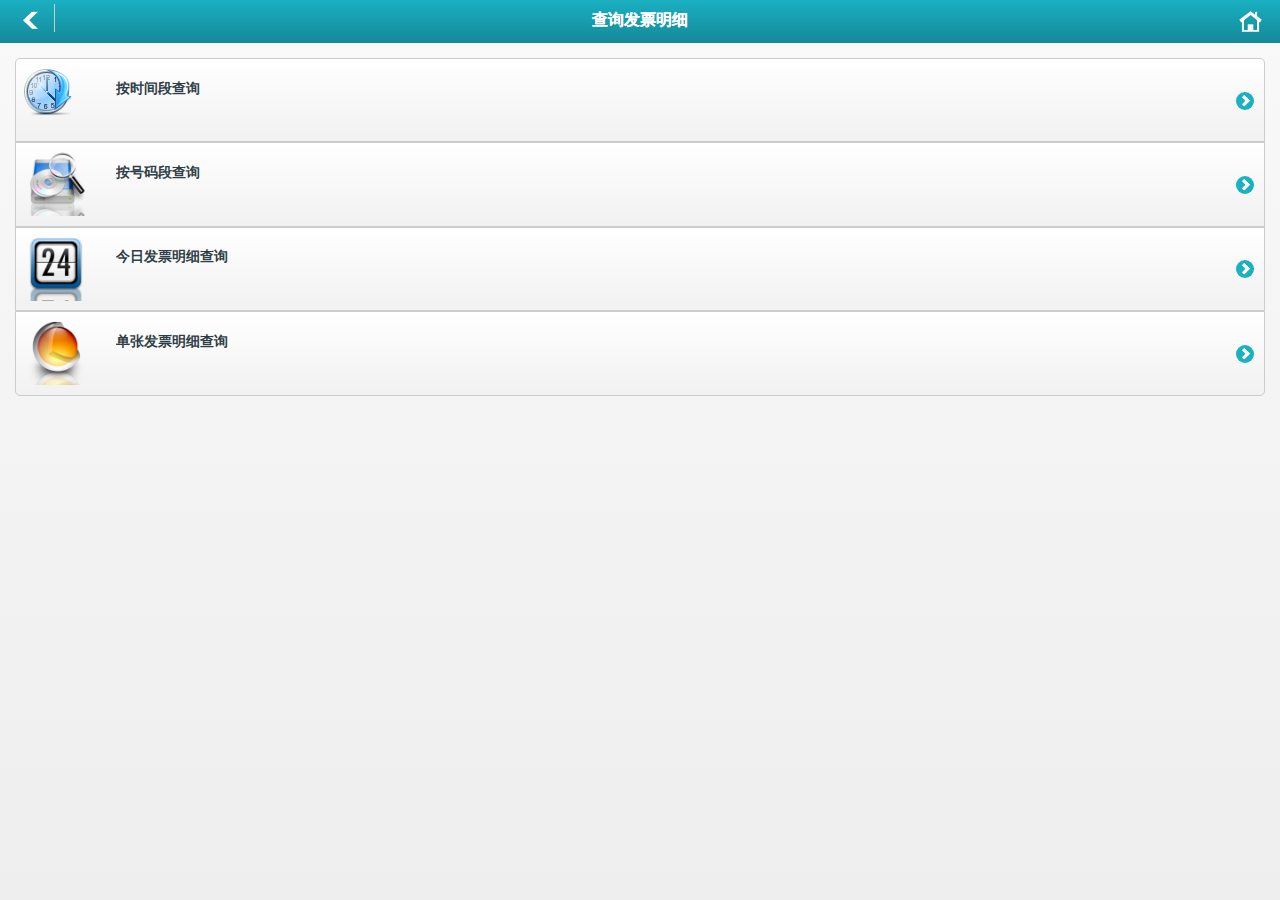
<file: queryFPMX.html>
<!DOCTYPE html> 
<html>
<head> 
	<title></title> 
	<meta name="viewport" content="user-scalable=no, width=device-width, initial-scale=1.0"/>
	<meta charset="GBK"/>
	<link rel="stylesheet" href="css/jquery.mobile.min.css" />
	<link rel="stylesheet" href="css/theme/theme.min.css" />
	<link rel="stylesheet" href="css/styles.css" />
	<link rel="stylesheet" href="css/mobiscroll.custom-2.5.0.min.css" />
	<script src="js/jquery.min.js"></script>
	<script src="js/mobileinit.js"></script>
	<script src="js/jquery.mobile.min.js"></script>
	<script src="js/fastclick.js"></script> 
	<script src="js/mobiscroll.js"></script> 
	
</head> 
<body>
	<!-- page -->
	<div data-role="page" >
		
		<div data-role="header" data-id="myHeader" data-position="fixed"  data-tap-toggle="false">
			<h2>��ѯ��Ʊ��ϸ</h2>
			<a data-icon="back" data-rel="back" data-iconpos="notext" data-direction="reverse"></a>
			<a href="index.html" data-icon="home" data-iconpos="notext" class="ui-btn-right">
			</a>
		</div>
		<!-- content-->
		<div data-role="content">
			<ul data-role="listview" data-theme="a">
				<li> 
					<a href="#queryFPMX4date" data-rel="popup" data-position-to="window" data-transition="nonee" >
						<img src="images/goods1.png" alt="">
						<h3>��ʱ��β�ѯ</h3>
					</a>
				</li>
				<li>
					<a href="#queryFPMX4no" data-rel="popup" data-position-to="window" data-transition="none" >
						<img src="images/goods2.png" alt="">
						<h3>������β�ѯ</h3>
					</a>
				</li>
				<li>
					<a href="#queryFPMX4today" data-rel="popup" data-position-to="window" data-transition="none" >
						<img src="images/goods4.png" alt="">
						<h3>���շ�Ʊ��ϸ��ѯ</h3>
					</a>
				</li>
				<li>
					<a href="#queryFPMX4count" data-rel="popup" data-position-to="window" data-transition="none" >
						<img src="images/goods3.png" alt="">
						<h3>���ŷ�Ʊ��ϸ��ѯ</h3>
					</a>
				</li>
			</ul>
		</div>

			<div data-role="popup" id="queryFPMX4date" data-overlay-theme="a" data-theme="c" data-dismissible="false" style="max-width:100%; width:100%;" class="ui-corner-all">
			<script src="js/mobiscroll.js"></script> 
			<script type="text/javascript">
			$(document).bind("pageinit",function(){
				$('#jzrq').val('').scroller('destroy').scroller({
					preset : "date",
					theme: 'jqm',
					display: 'modal',
					mode: 'scroller',
					dateOrder: 'mmD ddyy',
					dateFormat: 'yyyy-mm-dd',
				});    
					$('#qsrq').val('').scroller('destroy').scroller({
					preset : "date",
					theme: 'jqm',
					display: 'modal',
					mode: 'scroller',
					dateOrder: 'mmD ddyy',
					dateFormat: 'yyyy-mm-dd',
				}); 

			});
			</script>			
			<div style="margin: 0px 5px; text-align: center">
				<h3>��ѯʱ����ڷ�Ʊ����</h3>
				<div class="navbar" style="height: 1px"></div>
			</div>
			<div data-role="content" class="ui-corner-bottom ui-content">
				<p style="color:#999999; font-size: 14px">������ʼ���ڡ���ֹ���ڲ�ѯ��ʱ��������з�Ʊ�Ļ�����Ϣ</p>
				<div style="text-align: center">
					<form id="form4date">
						<div>
							<label for="qsrq" class="ui-hidden-accessible">��ʼ����:</label>
							<input type="text"  name="qsrq" id="qsrq" value="" placeholder="��ʼ����" >
							<label for="jzrq" class="ui-hidden-accessible">��ֹ����:</label>
							<input type="text" name="jzrq" id="jzrq" value="" placeholder="��ֹ����" >
						</div>

						<div class="ui-grid-a">
							<div class="ui-block-a"><a href="#" data-role="button"  data-rel="back" class="button-cancel">ȡ������</a></div>
							<div class="ui-block-b"><a href="fphz.html" id="query4date" data-role="button"  class="button-success">������Ʊ</a></div>
						</div><!-- /grid-a -->
					</form>
				</div>
			</div>
		</div>

		<div data-role="popup" id="queryFPMX4count" data-overlay-theme="a" data-theme="c" data-dismissible="false" style="max-width:100%;" class="ui-corner-all">
			<div style="margin: 0px 5px; text-align: center">
				<h3>��ѯ���ŷ�Ʊ��ϸ</h3>
				<div class="navbar" style="height: 1px"></div>
			</div>
			<div data-role="content" class="ui-corner-bottom ui-content">
				<p style="color:#999999; font-size: 14px">���ݷ�Ʊ���롢��Ʊ�����ѯ���ŷ�Ʊ�ķ�Ʊ��ϸ</p>
				<div style="text-align: center">
					<form id="form4count">
						<div>
							<label for="fpdm4count" class="ui-hidden-accessible">��Ʊ����:</label>
							<input type="text" maxLength="12" pattern="[0-9]{12}" name="fpdm4count" id="fpdm4count" value="" placeholder="��Ʊ����" >
							<label for="fphm4count" maxLength="8"class="ui-hidden-accessible">��Ʊ����:</label>
							<input type="text" name="fphm4count" id="fphm4count" value="" placeholder="��Ʊ����" >
						</div>
					</form>
					<div class="ui-grid-a">
						<div class="ui-block-a"><a href="#" data-role="button"  data-rel="back" class="button-cancel">ȡ������</a></div>
						<div class="ui-block-b"><a href="list_fpmx.html" data-role="button" id="query4count"  class="button-success">������Ʊ</a></div>
					</div><!-- /grid-a -->
				</div>
			</div>
		</div>

		
		<div data-role="popup" id="queryFPMX4no" data-overlay-theme="a" data-theme="c" data-dismissible="false" style="max-width:100%;" class="ui-corner-all">
			<div style="margin: 0px 5px; text-align: center">
				<h3>��ѯ������ڷ�Ʊ��ϸ</h3>
				<div class="navbar" style="height: 1px"></div>
			</div>
			<div data-role="content" class="ui-corner-bottom ui-content">
				<p style="color:#999999; font-size: 14px">���ݷ�Ʊ��ʼƱ�š���Ʊ��ֹƱ�Ų�ѯ�ú���������з�Ʊ�ķ�Ʊ��ϸ</p>
				<div style="text-align: center">
					<form id="form4no">
						<div>
							<label for="fpdm4no" class="ui-hidden-accessible">��Ʊ����:</label>
							<input type="text"  name="fpdm4no" id="fpdm4no" value="" placeholder="��Ʊ����" >
							<label for="qsph" class="ui-hidden-accessible">��ʼƱ��:</label>
							<input type="text"  name="qsph" id="qsph" value="" placeholder="��ʼƱ��" >
							<label for="jzph" class="ui-hidden-accessible">��ֹƱ��:</label>
							<input type="text" name="jzph" id="jzph" value="" placeholder="��ֹƱ��" >
						</div>
					</form>
					<div class="ui-grid-a">
						<div class="ui-block-a"><a href="#" data-role="button"  data-rel="back" class="button-cancel">ȡ������</a></div>
						<div class="ui-block-b"><a href="list_fpmx.html" id="query4no" data-role="button"  class="button-success">������Ʊ</a></div>
					</div><!-- /grid-a -->

				</div>
			</div>
		</div>

		<div data-role="popup" id="queryFPMX4today" data-overlay-theme="a" data-theme="c" data-dismissible="false" style="max-width:100%;" class="ui-corner-all">
			<div style="margin: 0px 5px; text-align: center">
				<h3>��ѯ���շ�Ʊ��ϸ</h3>
				<div class="navbar" style="height: 1px"></div>
			</div>
			<div data-role="content" class="ui-corner-bottom ui-content">
				<p style="color:#999999; font-size: 14px">��ѯ�������з�Ʊ�ķ�Ʊ��ϸ</p>

				<div style="text-align: center">
					<h2>2013/5/17</h2>
					<div class="ui-grid-a">
						<div class="ui-block-a"><a href="#" data-role="button"  data-rel="back" class="button-cancel">ȡ������</a></div>
						<div class="ui-block-b"><a href="list_fpmx.html" id="query4today" data-role="button"  class="button-success">������Ʊ</a></div>
					</div><!-- /grid-a -->
				</div>
			</div>
		</div>
	</div>
	<!-- /page -->
</body>
</html>
</file>
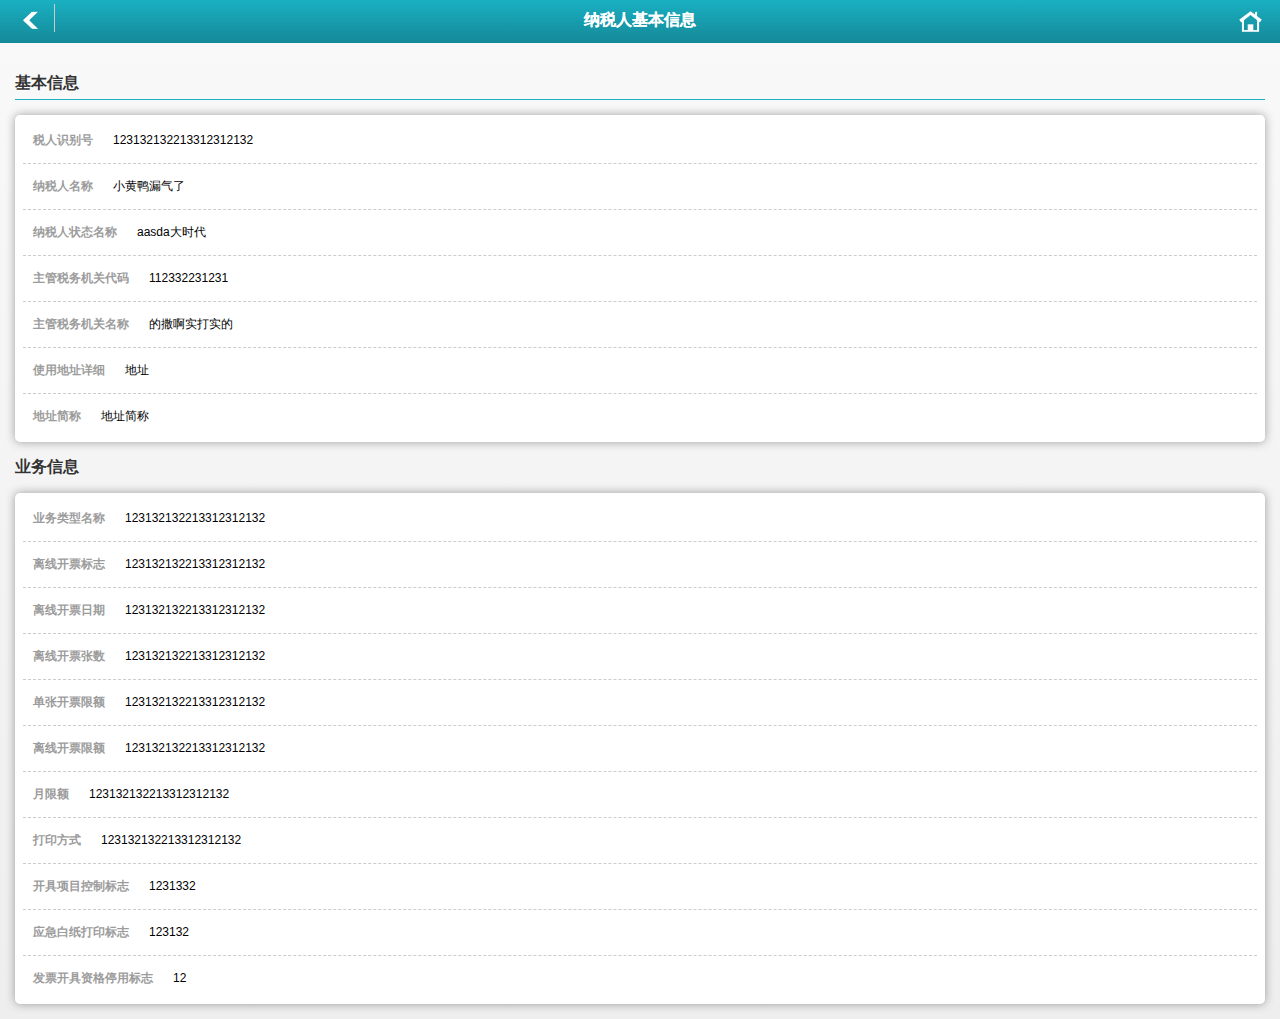
<file: queryJBXX.html>
<!DOCTYPE html> 
<html>
<head> 
	<title></title> 
	<meta name="viewport" content="user-scalable=no, width=device-width, initial-scale=1.0"/>
	<meta charset="GBK"/>
	<link rel="stylesheet" href="css/jquery.mobile.min.css" />
	<link rel="stylesheet" href="css/theme/theme.min.css" />
	<link rel="stylesheet" href="css/styles.css" />

	<!-- <link rel="stylesheet" href="css/styles-custom.css" /> -->
	<script src="js/jquery.min.js"></script>
	<script src="js/mobileinit.js"></script>
	<script src="js/jquery.mobile.min.js"></script>
	<script src="js/fastclick.js"></script> 

</head> 
<body>
	<!-- page -->
	<div data-role="page" id="taxpagye-info" >
		<!-- header -->
		<div data-role="header" data-id="myHeader" data-position="fixed" data-tap-toggle="false">
			<h2>��˰�˻�����Ϣ </h2> 
			<a data-icon="back" data-iconpos="notext" data-rel="back" data-direction="reverse"></a>
			<a href="index.html" data-icon="home" data-iconpos="notext" class="ui-btn-right">
			</a>
		</div>
		<!-- /header-->
		<!-- content-->
		<div data-role="content">
			<div class="login-page">
				
				<div style="margin: 15px 0;">
					<b>������Ϣ</b>
					<div class="navbar" style="height: 1px ; margin-top:5px;"></div>
				</div>
				
				<ul class="setting-content frame-white">
					<li> 
						<p><span class="title">˰��ʶ��� </span><span class="content">123132132213312312132</span></p>
					</li>
					<li> 
						<p><span class="title">��˰������ </span><span class="content">С��Ѽ©����</span></p>
					</li>
					<li> 
						<p><span class="title">��˰��״̬���� </span><span class="content">aasda��ʱ��</span></p>
					</li>
					<li> 
						<p><span class="title">����˰����ش��� </span><span class="content">112332231231</span></p>
					</li>
					<li> 
						<p><span class="title">����˰��������� </span><span class="content">������ʵ��ʵ��</span></p>
					</li>
					<li> 
						<p><span class="title">ʹ�õ�ַ��ϸ </span><span class="content">��ַ</span></p>
					</li>
					<li> 
						<p><span class="title">��ַ��� </span><span class="content">��ַ���</span></p>
					</li>
					
				</ul>
				<div style="margin: 15px 0;">
					<b>ҵ����Ϣ</b>
					<div class="navbar" style="height:; 1px; margin-top:5px;"></div>
				</div>
				
				<ul class="setting-content frame-white">
					<li> 
						<p><span class="title">ҵ����������</span><span class="content">123132132213312312132</span></p>
					</li>
					<li> 
						<p><span class="title">���߿�Ʊ��־ </span><span class="content">123132132213312312132</span></p>
					</li>
					<li> 
						<p><span class="title">���߿�Ʊ����</span><span class="content">123132132213312312132</span></p>
					</li>
					<li> 
						<p><span class="title">���߿�Ʊ����</span><span class="content">123132132213312312132</span></p>
					</li>
					<li> 
						<p><span class="title">���ſ�Ʊ�޶� </span><span class="content">123132132213312312132</span></p>
					</li>
					<li> 
						<p><span class="title">���߿�Ʊ�޶� </span><span class="content">123132132213312312132</span></p>
					</li>
					<li> 
						<p><span class="title">���޶� </span><span class="content">123132132213312312132</span></p>
					</li>
					<li> 
						<p><span class="title">��ӡ��ʽ </span><span class="content">123132132213312312132</span></p>
					</li>
					<li> 
						<p><span class="title">������Ŀ���Ʊ�־ </span><span class="content">1231332</span></p>
					</li>
					<li> 
						<p><span class="title">Ӧ����ֽ��ӡ��־ </span><span class="content">123132</span></p>
					</li>
					<li> 
						<p><span class="title">��Ʊ�����ʸ�ͣ�ñ�־ </span><span class="content">12</span></p>
					</li>
				</ul>
			</div>
		</div>

	</div>
	<!-- /page -->
</body>
</html>
</file>
<file: css/styles.css>
/**   固定样式    */
.ui-footer .ui-btn .ui-btn-inner { padding-top: 30px !important; }
.ui-footer .ui-btn .ui-icon{ width: 30px!important; height: 30px!important;margin-top: -3px!important;margin-left: -15px !important; box-shadow: none!important; -moz-box-shadow: none!important; -webkit-box-shadow: none!important; -webkit-border-radius: 0 !important; border-radius: 0 !important; }
.ui-header .ui-btn .ui-btn-inner { padding-top: 30px !important; }
.ui-header .ui-btn .ui-icon{ width: 30px!important; height: 30px!important;margin-top: -3px!important;margin-left: -15px !important; box-shadow: none!important; -moz-box-shadow: none!important; -webkit-box-shadow: none!important; -webkit-border-radius: 0 !important; border-radius: 0 !important; }

.logo img{display: inline-block; position: absolute; left: 15px; top:5px; max-width: 100px; height: 30px; background-repeat: no-repeat; background-size:100% 100%; }/*logo*/
/*.ui-listview{ margin-bottom: 15px !important; }	*/
.ui-listview{ margin: 0 !important; -moz-border-radius: 5px 5px 5px 5px; -webkit-border-radius: 5px 5px 5px 5px;}
.ui-listview h3{font-size: 14px; }
.ui-listview p{font-size: 12px; }
/*.ui-listview li img { display: inline-block; width: 100%; height: 100%;}*/
.ui-listview li a{text-decoration: none;}

.banner { list-style: none; padding: 0; margin: 5px -15px; overflow: hidden; }
.banner:after { clear: both; content: "."; display: block; height: 0; visibility: hidden; }
.banner li {width: 100%;  }
.banner li a { display: block; margin: 0; border: 1px solid #1E1E1E; text-decoration: none; }
.banner li img { display: block; width: 100%; height: auto; }

.item-header{
	text-align:  center;
}
.item-header h3{
	margin: 0px;
}
.item-header p, .subcontent{
	text-align:  center;
	font-size: 14px;
	color: #999999;
	margin: 0px;
}
.item-header span{margin-left: 10px }
.item-content, .info-detail{ font-size: 14px;margin-top: 10px; padding: 10px;background: #ffffff; -moz-border-radius: 5px 5px 5px 5px; -moz-box-shadow:0px 0px 10px rgba(51, 51, 51, 0.45); -webkit-box-shadow:0px 0px 10px rgba(51, 51, 51, 0.45); border: 3px solid transparent; }
.item-content img{display: block;max-width: 100% !important; height: auto !important;}
.item-outline{ margin: 10px;color: #999999; font-size: 13px}
.info-detail{ margin-top: 10px; background: #ffffff; -moz-border-radius: 5px 5px 5px 5px; -moz-box-shadow:0px 0px 10px rgba(51, 51, 51, 0.45); -webkit-box-shadow:0px 0px 10px rgba(51, 51, 51, 0.45); border: 3px solid transparent; }

.info-content { margin:5px 1px; margin-bottom: 5px;padding: 5px 0; border: 1px solid #c2c2c2; border-radius: 5px; background: #ffffff; color: #404040; } 
.info-content .info-img{list-style: none;padding: 0;width: 100%; max-height: 220px;margin-right: 5px;margin-left: -5px;overflow: hidden;  -webkit-border-radius: 5px 5px 5px 5px; }
.info-content .info-img a{display: block;  text-decoration: none; text-align: center; vertical-align:middle; }
.info-content .info-img a img{ max-width: 100%; height: 150px; padding-left:5px;margin: 5px;vertical-align:middle; }
.info-content .ui-grid-a .ui-block-a{ width: 65%;;}
.info-content .ui-grid-a .ui-block-b{ width: 35%; }
.info-content ul{list-style: none; padding:0; margin: 0}
.info-content li{ padding: 5px 2px; border: none; border-bottom:dashed;border-width: 1px; border-color: #CCCCCC}
.info-content .info-h{margin: 1px;color:#999999 ; font-weight: bold; font-size: 14px;}
.info-content .info-p{ color: #666666;margin-top: 1px;margin-bottom: 0px;font-weight: normal; font-size: 12px;}

.info-company .info-img{list-style: none; padding: 0;width: 100%;margin-right: 5px;margin-left: -10px;overflow: hidden;  -moz-border-radius: 5px 5px 5px 5px; -moz-box-shadow:0px 0px 10px rgba(51, 51, 51, 0.45); -webkit-box-shadow:0px 0px 10px rgba(51, 51, 51, 0.45); border: 3px solid transparent; }
.info-company .info-img a{display: block;  text-decoration: none; text-align: center; vertical-align:middle;  }
.info-company .info-img a img{ max-width: 80px; height: 80px;margin: 5px;vertical-align:middle;  -webkit-border-radius: 5px 5px 5px 5px;}
.info-company .ui-grid-a .ui-block-a{ width: 30%;}
.info-company .ui-grid-a .ui-block-b{ width: 70%;}
.info-company [data-role='button']{ margin: 2px;text-align: left!important; }
.info-company .ui-btn-up-c{ text-shadow: none !important; }
.info-company .info-h{margin-left: -15px;color:#999999 ; font-weight: bold; font-size: 14px;}
.info-company .info-p{color: #666666;font-weight: normal; font-size: 10px;}

.company-logo{text-align: center;}
.company-logo img{top:2px !important; left:5px !important;max-height: 37px !important; max-width: 37px !important; margin:0px;}
/*.company-logo {display: inline-block; position: absolute; left: 5px; top:5px; width: 100px; height: 30px; background-repeat: no-repeat; background-size:100% 100%;}*/

.ui-btn-up-c a.ui-link-inherit {
	color: #ffffff;
}

.card{ padding: 0; margin: 0; overflow: hidden; text-align: center;}
.card a{ display: inline-block; margin: 5px; padding: 10px;border: 1px solid #CCCCCC; text-decoration: none; }
.card img{ display: block; width: 150px; height: 150px; }

.amount{font-size: 12px;  color: #FF0000 !important;}
.amount s, .amount span{contentlor: #999999; margin-left: 5px;}

.posttime{font-size: 10px;  color: #999999;}

.gallery { list-style: none; padding: 0; margin:0 -15px; overflow: hidden;}
.gallery:after { clear: both; content: "."; display: block; height: 0; visibility: hidden; }
.gallery li { float: left; width: 33.33333333%; }
.gallery li a { display: block; margin: 5px; border: 0px solid #3c3c3c; text-decoration: none; }
.gallery li img { display: block; width: 100%; height: 100px; }
.gallery li a h3 {font-size: 12px ;margin: 5px; text-align: center; color: #666666;white-space:nowrap; text-overflow : hidden;overflow:hidden}
.gallery li a p  {font-size: 10px; font-weight: normal; margin: 5px; text-align: center; color: #999999;white-space:nowrap; text-overflow : hidden;overflow:hidden}


.image-list { list-style: none; padding: 0; margin:0 -15px; overflow: hidden;}
.image-list:after { clear: both; content: "."; display: block; height: 0; visibility: hidden; }
.image-list li {width: 100%;  }
.image-list li a { display: block; padding: 5px ; border: 1px solid #cccccc; text-decoration: none; }
.image-list li img { display: block; width: 100%; height: auto; }
.image-list li a h3 {font-size: 12px ;margin: 5px; text-align: center; color: #666666;white-space:nowrap; text-overflow : ellipsis;overflow:hidden;}
.image-list li a p {font-size: 10px !important ;margin: 5px; text-align: center; color: #999999;white-space:nowrap; text-overflow : ellipsis;overflow:hidden;}

.hot-icon {width: 24px;height: 24px; background: url(hot.png) no-repeat 100% 100% ;background-size: 100% 100%; background-color: transparent; float: left; } 
.brand-icon {width: 24px; height: 24px; background: url(brand.png) no-repeat 100% 100% ;background-size: 100% 100%; background-color: transparent; float: left; margin-right: 5px;} 

.coupon { list-style: none;background: #ffffff; padding: 0; margin: 15px 0 0 0;overflow: hidden; -moz-border-radius: 5px 5px 5px 5px; -moz-box-shadow:0px 0px 20px rgba(255, 204, 153, 0.45); -webkit-box-shadow:0px 0px 20px rgba(255, 204, 153, 0.45); border: 3px solid transparent; }
.coupon:after { clear: both; content: "."; display: block; height: 0; visibility: hidden; }
.coupon li img { display: block; width: 100%; height: auto;margin-top: 15px}

.box_9 { list-style: none; padding: 0; margin:5px 0 ; overflow: hidden;}
.box_9:after { clear: both; content: "."; display: block; height: 0; visibility: hidden; }
.box_9 li { float: left; width: 33.33333333%; }
.box_9 li a { display: block; margin: 5px ; text-decoration: none;}
.box_9 li img { display: block; width: 100%; height: auto; -moz-border-radius: 5px 5px 5px 5px; -webkit-border-radius: 5px 5px 5px 5px; -moz-box-shadow:0px 0px 5px rgba(204, 204, 204, 0.75); -webkit-box-shadow:0px 0px 5px rgba(51, 51, 51, 0.75);}
.box_9 li a h3 {margin:5px;font-size: 12px ; text-align: center; color: #666666;white-space:nowrap; text-overflow : hidden;overflow:hidden}
.box_9 li a p  {font-size: 10px; font-weight: normal; margin: 0; text-align: center; color: #999999;white-space:nowrap; text-overflow : hidden;overflow:hidden}

.subfield { list-style: none; padding: 0; margin: 0 -15px;margin-bottom: 15px; overflow: hidden; }
.subfield:after { clear: both; content: "."; display: block; height: 0; visibility: hidden; }
.subfield li { float: left;margin-top: 5px; width: 100%;position: relative; text-decoration: none;overflow: hidden;  -moz-box-shadow:0px 0px 20px rgba(255, 255, 255, 0.45); -webkit-box-shadow:0px 0px 20px rgba(255, 255, 255, 0.45);}
.subfield li a { display: block ; text-decoration: none;}
.subfield li img { display: block; width: 100%; height: auto;  -webkit-border-radius: 5px 5px 5px 5px;-moz-border-radius: 5px 5px 5px 5px;}
.subfield li a h3 {margin: 0;text-align: center; color: #FFFFFF; white-space:nowrap; text-overflow : hidden;overflow:hidden}
.subfield li a span{width: 100%;padding: 2px 15px;background: rgba(0, 0,0,0.45);
	font-size:14px ;position: absolute; text-align: right;right: 0px; bottom: 0px;z-index: 999; text-shadow : 0px 0px 0px #FFFFFF;}


	.ui-listview  .ui-li-thumb{ top: 8px; left:8px ;max-width: 64px !important; max-height: 64px !important;text-align: center;}


	.button-cart{
		font-weight: bold;
		color: #ffffff !important;
		text-shadow:none;
		-moz-border-radius: 5px 5px 5px 5px; 
		-webkit-border-radius: 5px 5px 5px 5px; 
		padding-left: 34px;
		border: 0px solid #ff2929 ;
		background-image:  url(cart-icon.png), -webkit-gradient(linear, left top, left bottom, from(#ff8a8a), to(#ff2929)); 
		background-position: 12px 47%, 50% 50%;
		background-size: 26px auto, auto auto;
		background-repeat: no-repeat, no-repeat;
	}

	.button-posterous{
		font-weight: bold;
		color: #ffffff !important;
		text-shadow:none;
		-moz-border-radius: 5px 5px 5px 5px; 
		-webkit-border-radius: 5px 5px 5px 5px; 
		padding-left: 34px;
		border: 0px solid #ff2929 ;
		background-image:  url(posterous.png), -webkit-gradient(linear, left top, left bottom, from(#ff8a8a), to(#ff2929)); 
		background-position: 12px 47%, 50% 50%;
		background-size: 26px auto, auto auto;
		background-repeat: no-repeat, no-repeat;
	}

	.button-green{
		font-weight: bold;
		text-align: center;
		color: #ffffff !important;
		text-shadow:none;
		-moz-border-radius: 5px 5px 5px 5px; 
		-webkit-border-radius: 5px 5px 5px 5px; 
		border: 0px solid #ff2929 ;
		background:transparent;	
		cursor:pointer;
		background-image:  -webkit-gradient(linear, left top, left bottom, from(#00CC00), to(#99CC33)); 

	}

	.button-yellow {
		font-weight: bold;
		text-align: center;
		color: #ffffff !important;
		text-shadow:none;
		-moz-border-radius: 5px 5px 5px 5px; 
		-webkit-border-radius: 5px 5px 5px 5px; 
		border: 0px solid #ff2929 ;
		background:transparent;
		cursor:pointer;
		background-image:  -webkit-gradient(linear, left top, left bottom, from(#FFCC00), to(#FFFF33)); 
	}
	.button-red {
		font-weight: bold;
		text-align: center;
		color: #ffffff !important;
		text-shadow:none;
		-moz-border-radius: 5px 5px 5px 5px; 
		-webkit-border-radius: 5px 5px 5px 5px; 
		border: 0px solid #ff2929 ;
		background:transparent;
		cursor:pointer;
		background-image:  -webkit-gradient(linear, left top, left bottom, from(#ff8a8a), to(#ff2929)); 
	}

	/* ===  Search === */
	a[data-icon='search'], .ui-header a[data-icon='search'] {
		margin-right: 20px !important;
		background: transparent;
		-webkit-box-shadow: none !important; 
		-moz-box-shadow: none !important; 
		box-shadow: none !important;
		-webkit-border-radius: 0 !important;
		-moz-border-radius: 0 !important;
		border-radius: 0 !important;
		border: 0 none !important;
		height: 30px;
	}

	a[data-icon='search'] .ui-btn-inner {
		height: 26px;
		width: 40px;
		font-weight: bold;
		text-align: center;
		color: #ffffff !important;
		text-shadow:none;
		-moz-border-radius: 5px 5px 5px 5px; 
		-webkit-border-radius: 5px 5px 5px 5px; 
		border: 1px solid #cccccc ;
		cursor:pointer;
		background-image:  url(search.png), -webkit-gradient(linear, left top, right bottom, from(#CCCCCC), to(#ffffff)); 
		background-position: 50% 47%, 50% 50%;
		background-size: 60% auto, auto auto;
		background-repeat: no-repeat, no-repeat;

	}

	a[data-icon='search'] .ui-icon {
		display: none;
	}

	/* ===  Login === */
	a[data-icon='login'], .ui-header a[data-icon='login'] {
		margin-right: 20px !important;
		margin-top:-6px !important;
		background: transparent;
		-webkit-box-shadow: none !important; 
		-moz-box-shadow: none !important; 
		box-shadow: none !important;
		-webkit-border-radius: 0 !important;
		-moz-border-radius: 0 !important;
		border-radius: 0 !important;
		border: 0 none !important;
		height: 25px;
	}

	a[data-icon='login'] .ui-btn-inner {
		width: 40px;
		border: 0;
		background-image:  url(login.png);
		/*background-position: 50% 47%, 50% 50%;*/
		background-size: 100% auto, auto auto;
		background-repeat: no-repeat, no-repeat;

	}

	a[data-icon='login'] .ui-icon {
		display: none;
	}


	/* ===  register === */
	a[data-icon='register'], .ui-header a[data-icon='register'] {
		margin-right: 75px !important;
		margin-top:0px !important;
		background: transparent;
		-webkit-box-shadow: none !important; 
		-moz-box-shadow: none !important; 
		box-shadow: none !important;
		-webkit-border-radius: 0 !important;
		-moz-border-radius: 0 !important;
		border-radius: 0 !important;
		border: 0 none !important;
		height: 40px;
	}

	a[data-icon='register'] .ui-btn-inner {
		height: 45px;
		width: 50px;
		border: 0;
		background-image:  url(register.png);
		/*background-position: 50% 47%, 50% 50%;*/
		background-size: 100% auto, auto auto;
		background-repeat: no-repeat, no-repeat;

	}

	a[data-icon='register'] .ui-icon {
		display: none;
	}

	/* ===  Sign Out === */
	a[data-icon='sign_out'], .ui-header a[data-icon='sign_out'] {
		margin-right: 20px !important;
		margin-top:-6px !important;
		background: transparent;
		-webkit-box-shadow: none !important; 
		-moz-box-shadow: none !important; 
		box-shadow: none !important;
		-webkit-border-radius: 0 !important;
		-moz-border-radius: 0 !important;
		border-radius: 0 !important;
		border: 0 none !important;
		height: 25px;
	}

	a[data-icon='sign_out'] .ui-btn-inner {
		width: 40px;
		border: 0;
		background-image:  url(images/ic_sign_out_2.png);
		/*background-position: 50% 47%, 50% 50%;*/
		background-size: 100% auto, auto auto;
		background-repeat: no-repeat, no-repeat;

	}

	a[data-icon='sign_out'] .ui-icon {
		display: none;
	}



	#tel .ui-icon {width: 30px; height: 30px;margin-top: -15px!important; background: url(tel.png) no-repeat 100% 100% ;  background-size: auto 100%}
	#map .ui-icon {width: 30px; height: 30px;margin-top: -15px!important;background: url(map.png) no-repeat 100% 100% ;  background-size: auto 100%}
	#share .ui-icon {width: 30px; height: 30px;margin-top: -15px!important; background: url(share.png) no-repeat 100% 100% ;  background-size: auto 100%}
	#comment .ui-icon {width: 30px; height: 30px;margin-top: -15px!important;background: url(comment.png) no-repeat 100% 100% ;  background-size: auto 100%}
	#icons-more-black .ui-icon { background: url(images/more.png) no-repeat 100% 100% ;  background-size: 100% 100%}
	#icons-more-white .ui-icon { background: url(more_white.png) no-repeat 100% 100% ;  background-size: 100% 100%}






	/* ===  5-15新增版本 === */
	#login-page{
		background-image:  url(images/bg_login.png);
		background-size: 100% 100%, auto auto;
		background-repeat: no-repeat, no-repeat;
		text-align: center;
	}


	#login-form #btn-login{
		margin-top: 15px;
	}
	.login-icon img{
		max-width: 100%;
		margin-top: 50px;
		margin-bottom: 15px;
	}
	.login-link{
		color: #bfc9ca;
		display: block;
		font-size: 13px;
		margin-top: 15px;
		text-align: center; 
	}

	.frame-white{ margin-top: 10px; background: #ffffff; -moz-border-radius: 5px 5px 5px 5px; -moz-box-shadow:0px 0px 10px rgba(51, 51, 51, 0.45); -webkit-border-radius: 5px 5px 5px 5px; box-shadow:0px 0px 10px rgba(51, 51, 51, 0.45); -webkit-border-radius: 5px 5px 5px 5px; box-shadow:0px 0px 10px rgba(51, 51, 51, 0.45);border: 3px solid transparent; }
	.setting-content{
		list-style: none;
		text-decoration: none;
		padding: 0 5px;
		margin: 0px;
	}
	.setting-content li{
		border-bottom: 1px dashed #CCCCCC;
		font-size: 12px;
		font-weight: bold; 

	}
	.setting-content li:last-child{
		border-bottom: none;
	}
	.setting-content li .content{	
		font-weight: normal; 
	}
	.setting-content li>p>span{		
		display: inline-block;
		margin: 2px 10px;
		/*margin-top: 3px; */
	}
	.setting-content li .title{	
		color: #9C9C9C;
	}
	.setting-content li .content{	
		color:black;	
	}

	.button-success{
		font-weight: bold;
		color: #ffffff !important;
		text-shadow:none;
		-moz-border-radius: 5px 5px 5px 5px; 
		-webkit-border-radius: 5px 5px 5px 5px; 
		border-radius: 5px 5px 5px 5px; 
		border: 0px solid #ff2929 ;
		background-image: -webkit-gradient(linear, left top, left bottom, from(#68c593), to(#4fa273)); 
		background-repeat: no-repeat, no-repeat;
	}
	.button-cancel{
		font-weight: bold;
		color: #ffffff !important;
		text-shadow:none;
		-moz-border-radius: 5px 5px 5px 5px; 
		-webkit-border-radius: 5px 5px 5px 5px; 
		border-radius: 5px 5px 5px 5px; 
		border: 0px solid #ff2929 ;
		background-image: -webkit-gradient(linear, left top, left bottom, from(#34495E), to(#2C3E50)); 
		background-repeat: no-repeat, no-repeat;
	}
	.title-line{
		margin: 15px 0;
		text-align: center;

	}
	.title-line p{
		font-size: 12px;
	}
	.title-line span{
		font-size: 16px;
		text-align: center;
		color: #F39C12;
		font-weight: bold;
	}

	.frame-title{
		color: white;
		padding: 5px;
		padding-left: 15px;
	}
	.frame-content{

	}

	#vcard {text-align: left;}
	#vcard .ui-icon {width: 30px; height: 30px;margin-top: -18px!important; background: url(images/ic_vcard.png) no-repeat 100% 100% ;  background-size: auto 100%}
	.summary{
		list-style: none;
		padding: 5px;
	}

	.summary img{
		width: 40px;
		height: 40px;
		text-align: center;;
		margin: auto 15px;

		display: block;;
		float: left;

	}

	.summary-title{
		color:#9C9C9C;
		font-size: 12px;
		font-weight: bold;
		margin: 5px;
	}
	.summary-amount-a{
		margin: 10px;
		color:#EEAD0E;
		font-size: 16px;
		word-spacing: pre-wrap;
		word-wrap: break-word;
		font-family: verdana ;
		font-weight: bold;
	}
	.summary-amount-b{
		margin: 10px;
		color:#68c593;
		font-size: 16px;
		word-spacing: pre-wrap;
		word-wrap: break-word;
		font-family: verdana ;
		font-weight: bold;
	}
	.pot{
		color:#ffffff;
		display: inline-block;
		background-color: #47B5C6;
		padding: 5px;
		font-size: 16px;
		font-weight: normal;
		-webkit-border-radius: 5px 5px 5px 5px; 

	}
	.pot-normal{
		color:#ffffff;
		display: inline-block;
		background-color: #2980B9;
		padding: 5px;
		font-size: 16px;
		font-weight: normal;
		-webkit-border-radius: 5px 5px 5px 5px; 
	}
	.pot-wast{
		color:#ffffff;
		display: inline-block;
		background-color: #34495E;
		padding: 5px;
		font-size: 16px;
		font-weight: normal;
		-webkit-border-radius: 5px 5px 5px 5px; 
	}
	.pot-back{
		color:#ffffff;
		display: inline-block;
		background-color: #E74C3C;
		padding: 5px;
		font-size: 16px;
		font-weight: normal;
		-webkit-border-radius: 5px 5px 5px 5px; 
	}
	
	.box-grid { list-style: none; padding: 0; margin:10px 0 ; overflow: hidden;}
	.box-grid:after { clear: both; content: "."; display: block; height: 0; visibility: hidden; }
	.box-grid li { float: left; width: 50%; }
	.box-grid li a { display: block; text-decoration: none; margin: 5px; padding: 5px;}
	.box-grid li img { display: block; text-align: center; margin:auto; width: auto; height: 80px;}
	.box-grid li h3 {text-shadow: none;text-align: center;margin:5px;font-size: 12px;font-style:bold; color: #ffffff;white-space:nowrap; text-overflow : hidden;overflow:hidden}

	#icons-1 .ui-icon { background: url(../images/ic_mx.png) no-repeat 100% 100% ;  background-size: 100% 100%}
	#icons-2 .ui-icon { background: url(../images/ic_hzxx.png) no-repeat 100% 100% ;  background-size: 100% 100%}
	#icons-3 .ui-icon { background: url(../images/ic_pyxx.png) no-repeat 100% 100% ;  background-size: 100% 100%}
	#icons-4 .ui-icon { background: url(../images/ic_jbxx.png) no-repeat 100% 100% ;  background-size: 100% 100%}
	#icons-5 .ui-icon { background: url(../images/more.png) no-repeat 100% 100% ;  background-size: 100% 100%}

	.fpmx{ 
		margin-top: 10px;
		background: #ffffff; 
		-webkit-box-shadow:0px 0px 10px rgba(51, 51, 51, 0.45); 
		border-top: 3px dotted #000000; 
		border-bottom: 3px dotted #000000; 
		/*background-image:-webkit-gradient(linear,50% 0,0 100%,
			from(transparent),
			color-stop(.5,transparent),
			color-stop(.5,#000000),
			to(#000000)
			),
		-webkit-gradient(linear,50% 0,100% 100%,
			from(transparent),
			color-stop(.5,transparent),
			color-stop(.5,#000000),
			to(#000000)
			);
		background-size:10px 4px;
		background-repeat:repeat-x;
		background-position:0 100%;*/
	}

	.fpmx header img{
		width: 100%;
		height: auto;
		margin: 0 auto;
	}

	.fpmx .fpmx-header{
		width: 100%;
		color: #844f1f;
		font-size: 16px;
		font-weight: bold;
	}

	.fpmx .fpmx-header tr>td:first-child{
		width: 40%;
		text-align: right;;
	}
	.fpmx .fpmx-header tr>td:last-child{
		width: 60%;
		text-align: left;
		padding-left: 15px;
	}

	.fpmx .fpmx-content{
		color: #4f2884;
		font-size: 14px;
		margin: 15px;
		padding: 0px;
		font-family: verdana ;
		font-weight: normal;
		word-spacing: pre-wrap;
		word-wrap: break-all;
	}

	.fpmx .fpmx-content p{

		width: 100%;
		margin: 5px;

	}
	.fpmx .fpmx-content p>span{
		margin-left: 10px;
	}

	.fpmx-item{
		margin: 10px -15px;
	}
	.fpmx-item tr>td:first-child, .fpmx-item tr>th:first-child{
		width: 40%;
		text-align: left;;
	}
	.fpmx-item tr>td, .fpmx-item tr>th{
		width: 20%;
		padding: 5px;
		text-align: right;
	}	
	.fpmx footer{
		width: 100%;
		height: auto;
		margin: 0 auto;
	}

	.border-dashed{
		border-bottom: 1px dashed #cccccc ;
	}

	.text-warning{
		color: #F39C12;
		font-size: 16px !important;
		font-family:sans-serif; 
		font-weight: bold;
	}
	.right-aside{
		text-align: right;
		margin-right: 10px;
	}

	.list-fpmx li{
		margin-bottom: 10px !important;
	}

	.list-fpmx .ui-li-thumb{ top: 8px; left:8px ;max-width: 50px !important; max-height: 50px !important;text-align: center;}
	.list-fpmx .ui-link-inherit{padding-left: 68px!important}
	.list-fpmx .pot-normal, .list-fpmx .pot-back, .list-fpmx .pot-wast {
		font-weight: bold;
	}
	.list-fpmx h3{
		font-size: 16px;
		color: #F39C12;
	}
	.list-fpmx p{
		color: #7F8C8D;
	}
	.list-fpmx .text-no{
		font-weight: bold;
		color: #4f2884;
	}
	.list-fpmx a.ui-link-inherit{
		padding-top:3px !important; 
		padding-bottom:3px !important; 
	}

	.desc-normal{
		width: 100%;
		background-image: -webkit-gradient(linear, left top, left bottom, from(#3498DB), to(#2980B9)); 
		margin: 0px;
		padding:5px 0;
		color: #ffffff !important;
		-webkit-border-radius: 0px 0px 2px 2px ; 
	}
	.desc-normal .left-aside {
		width: 50%;
		margin-left: 10px !important;
	}
	.desc-normal .right-aside{
		margin-left: 50px;
		margin-right: 10px;
	}

	.desc-back{
		background-image: -webkit-gradient(linear, left top, left bottom, from(#E74C3C), to(#C0392B)) !important; 
	}

	.desc-wast{
		background-image: -webkit-gradient(linear, left top, left bottom, from(#2ECC71), to(#27AE60)) !important; 
	}

	.dw-persp{
		z-index: 1999 !important;
	}
</file>
<file: css/pull.css>
/**
	 *
	 * ������ʽ Pull down styles
	 *
	 */
	#pullDown, #pullUp {
		background:transparent;
		height:45px;
		line-height:40px;
		padding:0px 10px;
		border-bottom:1px solid #ccc;
		font-weight:bold;
		font-size:14px;
		color:#888;
		margin-top: -15px;
	}
	#pullUp {
		height:65px;
		padding:10px 10px 0px 0px;
	}
	#pullDown .pullDownIcon, #pullUp .pullUpIcon  {
		display:block; float:left;
		width:40px; height:40px;
		background:url(./images/pull-icon@2x.png) 0 0 no-repeat;
		-webkit-background-size:40px 80px; background-size:40px 80px;
		-webkit-transition-property:-webkit-transform;
		-webkit-transition-duration:250ms;	
	}
	#pullDown .pullDownIcon {
		-webkit-transform:rotate(0deg) translateZ(0);
	}
	#pullUp .pullUpIcon  {
		-webkit-transform:rotate(-180deg) translateZ(0);
	}
	
	#pullDown.flip .pullDownIcon {
		-webkit-transform:rotate(-180deg) translateZ(0);
	}
	
	#pullUp.flip .pullUpIcon {
		-webkit-transform:rotate(0deg) translateZ(0);
	}
	
	#pullDown.loading .pullDownIcon, #pullUp.loading .pullUpIcon {
		background-position:0 100%;
		-webkit-transform:rotate(0deg) translateZ(0);
		-webkit-transition-duration:0ms;
	
		-webkit-animation-name:loading;
		-webkit-animation-duration:2s;
		-webkit-animation-iteration-count:infinite;
		-webkit-animation-timing-function:linear;
	}
	
	@-webkit-keyframes loading {
		from { -webkit-transform:rotate(0deg) translateZ(0); }
		to { -webkit-transform:rotate(360deg) translateZ(0); }
	}
</file>
<file: css/theme/theme.min.css>
/*
* jQuery Mobile Git Build: SHA1: 9130927464f2d3e0300a9fb36ebfd69448cf3675 <> Date: Wed Feb 20 11:08:42 2013 -0800
* http://jquerymobile.com
*
* Copyright 2010, 2013 jQuery Foundation, Inc. and other contributors
* Released under the MIT license.
* http://jquery.org/license
*
*/

.ui-bar-a{border:1px solid #b3b3b3 ;background:#eeeeee ;color:#ffffff ;font-weight:bold;text-shadow:0  0px  0  #ffffff ;background-image:-webkit-gradient(linear,left top,left bottom,from( #1ab1c3 ),to( #148998 )); background-image:-webkit-linear-gradient( #1ab1c3,#148998 ); background-image:   -moz-linear-gradient( #1ab1c3,#148998 ); background-image:    -ms-linear-gradient( #1ab1c3,#148998 ); background-image:     -o-linear-gradient( #1ab1c3,#148998 ); background-image:        linear-gradient( #1ab1c3,#148998 );}.ui-bar-a .ui-link-inherit{color:#ffffff ;}.ui-bar-a a.ui-link{color:#7cc4e7 ;font-weight:bold;}.ui-bar-a a.ui-link:visited{   color:#2489ce ;}.ui-bar-a a.ui-link:hover{color:#2489ce ;}.ui-bar-a a.ui-link:active{color:#2489ce ;}.ui-bar-a,.ui-bar-a input,.ui-bar-a select,.ui-bar-a textarea,.ui-bar-a button{            font-family:Helvetica,Arial,sans-serif ;}.ui-body-a,.ui-overlay-a{border:1px solid #aaaaaa ;color:#333333 ;text-shadow:0  0px  0  #ffffff ;background:#f9f9f9 ;background-image:-webkit-gradient(linear,left top,left bottom,from( #f9f9f9 ),to( #eeeeee )); background-image:-webkit-linear-gradient( #f9f9f9,#eeeeee ); background-image:   -moz-linear-gradient( #f9f9f9,#eeeeee ); background-image:    -ms-linear-gradient( #f9f9f9,#eeeeee ); background-image:     -o-linear-gradient( #f9f9f9,#eeeeee ); background-image:        linear-gradient( #f9f9f9,#eeeeee );}.ui-overlay-a{background-image:none;border-width:0;}.ui-body-a,.ui-body-a input,.ui-body-a select,.ui-body-a textarea,.ui-body-a button{            font-family:Helvetica,Arial,sans-serif ;}.ui-body-a .ui-link-inherit{color:#333333 ;}.ui-body-a .ui-link{color:#e5a745 ;font-weight:bold;}.ui-body-a .ui-link:visited{   color:#2489ce ;}.ui-body-a .ui-link:hover{color:#2489ce ;}.ui-body-a .ui-link:active{color:#2489ce ;}.ui-btn-up-a{border:1px solid #cccccc ;background:#eeeeee ;font-weight:bold;color:#2f3e46 ;text-shadow:0  0px  0  #ffffff ;background-image:-webkit-gradient(linear,left top,left bottom,from( #ffffff ),to( #f1f1f1 )); background-image:-webkit-linear-gradient( #ffffff,#f1f1f1 ); background-image:   -moz-linear-gradient( #ffffff,#f1f1f1 ); background-image:    -ms-linear-gradient( #ffffff,#f1f1f1 ); background-image:     -o-linear-gradient( #ffffff,#f1f1f1 ); background-image:        linear-gradient( #ffffff,#f1f1f1 );}.ui-btn-up-a:visited,.ui-btn-up-a a.ui-link-inherit{color:#2f3e46 ;}.ui-btn-hover-a{border:1px solid #bbbbbb ;background:#eeeeee ;font-weight:bold;color:#000000 ;text-shadow:0  0px  0  #ffffff ;background-image:-webkit-gradient(linear,left top,left bottom,from( #eeeeee ),to( #eeeeee )); background-image:-webkit-linear-gradient( #eeeeee,#eeeeee ); background-image:   -moz-linear-gradient( #eeeeee,#eeeeee ); background-image:    -ms-linear-gradient( #eeeeee,#eeeeee ); background-image:     -o-linear-gradient( #eeeeee,#eeeeee ); background-image:        linear-gradient( #eeeeee,#eeeeee );}.ui-btn-hover-a:visited,.ui-btn-hover-a:hover,.ui-btn-hover-a a.ui-link-inherit{color:#000000 ;}.ui-btn-down-a{border:1px solid #bbbbbb ;background:#eeeeee ;font-weight:bold;color:#2f3e46 ;text-shadow:0  0px  0  #ffffff ;background-image:-webkit-gradient(linear,left top,left bottom,from( #eeeeee ),to( #eeeeee )); background-image:-webkit-linear-gradient( #eeeeee,#eeeeee ); background-image:   -moz-linear-gradient( #eeeeee,#eeeeee ); background-image:    -ms-linear-gradient( #eeeeee,#eeeeee ); background-image:     -o-linear-gradient( #eeeeee,#eeeeee ); background-image:        linear-gradient( #eeeeee,#eeeeee );}.ui-btn-down-a:visited,.ui-btn-down-a:hover,.ui-btn-down-a a.ui-link-inherit{color:#2f3e46 ;}.ui-btn-up-a,.ui-btn-hover-a,.ui-btn-down-a{            font-family:Helvetica,Arial,sans-serif ;text-decoration:none;}a.ui-link-inherit{text-decoration:none !important;}.ui-btn-active{border:1px solid #148998 ;background:#1ab1c3 ;font-weight:bold;color:#ffffff ;cursor:pointer;text-shadow:0  0px  0  #3373a5 ;text-decoration:none;background-image:-webkit-gradient(linear,left top,left bottom,from( #1ab1c3 ),to( #1ab1c3 )); background-image:-webkit-linear-gradient( #1ab1c3,#1ab1c3 ); background-image:   -moz-linear-gradient( #1ab1c3,#1ab1c3 ); background-image:    -ms-linear-gradient( #1ab1c3,#1ab1c3 ); background-image:     -o-linear-gradient( #1ab1c3,#1ab1c3 ); background-image:        linear-gradient( #1ab1c3,#1ab1c3 );             font-family:Helvetica,Arial,sans-serif ;}.ui-btn-active:visited,.ui-btn-active:hover,.ui-btn-active a.ui-link-inherit{color:#ffffff ;}.ui-btn-inner{border-top:1px solid #fff;border-color:rgba(255,255,255,.3);}.ui-corner-all{-webkit-border-radius:0.2em ;border-radius:0.2em ;}.ui-br{border-color:rgb(130,130,130);border-color:rgba(130,130,130,.3);border-style:solid;}.ui-disabled{filter:Alpha(Opacity=30);opacity:.3;zoom:1;}.ui-disabled,.ui-disabled a{cursor:default !important;pointer-events:none;}.ui-icon,.ui-icon-searchfield:after{background-color:#1ab1c3 ;background-color:rgba(26,177,195,1) ;background-image:url(images/icons-18-white.png) ;background-repeat:no-repeat;-webkit-border-radius:9px;border-radius:9px;}.ui-icon-alt .ui-icon,.ui-icon-alt .ui-icon-searchfield:after{background-color:#fff;background-color:rgba(255,255,255,.3);background-image:url(images/icons-18-black.png);background-repeat:no-repeat;}.ui-icon-nodisc .ui-icon,.ui-icon-nodisc .ui-icon-searchfield:after,.ui-icon-nodisc .ui-icon-alt .ui-icon,.ui-icon-nodisc .ui-icon-alt .ui-icon-searchfield:after{background-color:transparent;}.ui-icon-plus{background-position:-1px -1px;}.ui-icon-minus{background-position:-37px -1px;}.ui-icon-delete{background-position:-73px -1px;}.ui-icon-arrow-r{background-position:-108px -1px;}.ui-icon-arrow-l{background-position:-144px -1px;}.ui-icon-arrow-u{background-position:-180px -1px;}.ui-icon-arrow-d{background-position:-216px -1px;}.ui-icon-check{background-position:-252px -1px;}.ui-icon-gear{background-position:-288px -1px;}.ui-icon-refresh{background-position:-323px -1px;}.ui-icon-forward{background-position:-360px -1px;}.ui-icon-back{background-position:-396px -1px;}.ui-icon-grid{background-position:-432px -1px;}.ui-icon-star{background-position:-467px -1px;}.ui-icon-alert{background-position:-503px -1px;}.ui-icon-info{background-position:-539px -1px;}.ui-icon-home{background-position:-575px -1px;}.ui-icon-search,.ui-icon-searchfield:after{background-position:-611px -1px;}.ui-icon-checkbox-on{background-position:-647px -1px;}.ui-icon-checkbox-off{background-position:-683px -1px;}.ui-icon-radio-on{background-position:-718px -1px;}.ui-icon-radio-off{background-position:-754px -1px;}.ui-icon-bars{background-position:-788px -1px;}.ui-icon-edit{background-position:-824px -1px;}@media only screen and (-webkit-min-device-pixel-ratio:1.3),      only screen and (min--moz-device-pixel-ratio:1.3),      only screen and (min-resolution:200dpi){.ui-icon-plus,.ui-icon-minus,.ui-icon-delete,.ui-icon-arrow-r,.ui-icon-arrow-l,.ui-icon-arrow-u,.ui-icon-arrow-d,.ui-icon-check,.ui-icon-gear,.ui-icon-refresh,.ui-icon-forward,.ui-icon-back,.ui-icon-grid,.ui-icon-star,.ui-icon-alert,.ui-icon-info,.ui-icon-home,.ui-icon-bars,.ui-icon-edit,.ui-icon-search,.ui-icon-searchfield:after,.ui-icon-checkbox-off,.ui-icon-checkbox-on,.ui-icon-radio-off,.ui-icon-radio-on{background-image:url(images/icons-36-white.png);-moz-background-size:864px 18px;-o-background-size:864px 18px;-webkit-background-size:864px 18px;background-size:864px 18px;}.ui-icon-alt .ui-icon{background-image:url(images/icons-36-black.png);}.ui-icon-plus{background-position:0px 50%;}.ui-icon-minus{background-position:-36px 50%;}.ui-icon-delete{background-position:-72px 50%;}.ui-icon-arrow-r{background-position:-108px 50%;}.ui-icon-arrow-l{background-position:-144px 50%;}.ui-icon-arrow-u{background-position:-179px 50%;}.ui-icon-arrow-d{background-position:-215px 50%;}.ui-icon-check{background-position:-252px 50%;}.ui-icon-gear{background-position:-287px 50%;}.ui-icon-refresh{background-position:-323px 50%;}.ui-icon-forward{background-position:-360px 50%;}.ui-icon-back{background-position:-395px 50%;}.ui-icon-grid{background-position:-431px 50%;}.ui-icon-star{background-position:-467px 50%;}.ui-icon-alert{background-position:-503px 50%;}.ui-icon-info{background-position:-538px 50%;}.ui-icon-home{background-position:-575px 50%;}.ui-icon-search,.ui-icon-searchfield:after{background-position:-611px 50%;}.ui-icon-checkbox-on{background-position:-647px 50%;}.ui-icon-checkbox-off{background-position:-683px 50%;}.ui-icon-radio-on{background-position:-718px 50%;}.ui-icon-radio-off{background-position:-754px 50%;}.ui-icon-bars{background-position:-788px 50%;}.ui-icon-edit{background-position:-824px 50%;}}.ui-checkbox .ui-icon,.ui-selectmenu-list .ui-icon{-webkit-border-radius:3px;border-radius:3px;}.ui-icon-checkbox-off,.ui-icon-radio-off{background-color:transparent;}.ui-checkbox-on .ui-icon,.ui-radio-on .ui-icon{background-color:#1ab1c3 ; }.ui-icon-loading{background:url(images/ajax-loader.gif);background-size:46px 46px;}.ui-btn-corner-all{-webkit-border-radius:0em ;border-radius:0em ;}.ui-corner-all,.ui-btn-corner-all{-webkit-background-clip:padding;background-clip:padding-box;}.ui-overlay{background:#666;filter:Alpha(Opacity=50);opacity:.5;position:absolute;width:100%;height:100%;}.ui-overlay-shadow{-moz-box-shadow:0px 0px 12px rgba(0,0,0,.6);-webkit-box-shadow:0px 0px 12px rgba(0,0,0,.6);box-shadow:0px 0px 12px rgba(0,0,0,.6);}.ui-shadow{-moz-box-shadow:0px 1px 3px  rgba(0,0,0,0) ;-webkit-box-shadow:0px 1px 3px  rgba(0,0,0,0) ;box-shadow:0px 1px 3px  rgba(0,0,0,0) ;}.ui-bar-a .ui-shadow,.ui-bar-b .ui-shadow,.ui-bar-c .ui-shadow {-moz-box-shadow:0px 1px 0 rgba(255,255,255,.3);-webkit-box-shadow:0px 1px 0 rgba(255,255,255,.3);box-shadow:0px 1px 0 rgba(255,255,255,.3);}.ui-shadow-inset{-moz-box-shadow:inset 0px 1px 4px rgba(0,0,0,.2);-webkit-box-shadow:inset 0px 1px 4px rgba(0,0,0,.2);box-shadow:inset 0px 1px 4px rgba(0,0,0,.2);}.ui-icon-shadow{-moz-box-shadow:0px 1px 0 rgba(255,255,255,.4) ;-webkit-box-shadow:0px 1px 0 rgba(255,255,255,.4) ;box-shadow:0px 1px 0 rgba(255,255,255,.4) ;}.ui-btn:focus,.ui-link-inherit:focus{outline:0;}.ui-btn.ui-focus{z-index:1;}.ui-focus,.ui-btn:focus{-moz-box-shadow:inset 0px 0px 3px #1ab1c3,0px 0px 9px #1ab1c3 ;-webkit-box-shadow:inset 0px 0px 3px #1ab1c3,0px 0px 9px #1ab1c3 ;box-shadow:inset 0px 0px 3px #1ab1c3,0px 0px 9px #1ab1c3 ;}.ui-input-text.ui-focus,.ui-input-search.ui-focus{-moz-box-shadow:0px 0px 12px #1ab1c3 ;-webkit-box-shadow:0px 0px 12px #1ab1c3 ;box-shadow:0px 0px 12px #1ab1c3 ;}.ui-mobile-nosupport-boxshadow *{-moz-box-shadow:none !important;-webkit-box-shadow:none !important;box-shadow:none !important;}.ui-mobile-nosupport-boxshadow .ui-focus,.ui-mobile-nosupport-boxshadow .ui-btn:focus,.ui-mobile-nosupport-boxshadow .ui-link-inherit:focus{outline-width:1px;outline-style:auto;}

.navbar{border:none;background-color: #1AB1C3;}

.ui-footer .navbar li:first-child .ui-btn{
	background:url("images/nav_border.png") no-repeat;
	background-size:auto 100%;
	background-position: -4px 1px;
	border:none;
}

.ui-footer .navbar li:first-child .ui-btn-active{
	background:url("images/nav_border.png") no-repeat;
	background-size:auto 100%;
	background-position: -4px 4px;
	border:none;
}

.ui-footer .ui-btn{
	background:url("images/nav_border.png") no-repeat;
	background-size:auto 100%;
	background-position: 0 1px;
	border:none;
}

.ui-footer .ui-btn-active {
	background:url("images/nav_border_footer_active.png") no-repeat;
	background-position:  0 4px;
	background-size:auto 100%;
	border:none;
}


.ui-header .navbar li:first-child .ui-btn{
	background:url("images/nav_border.png") no-repeat;
	background-size:auto 100%;
	background-position: -4px -1px;
	border:none;
}

.ui-header .navbar li:first-child .ui-btn-active{
	background:url("images/nav_border.png") no-repeat;
	background-size:auto 100%;
	background-position: -2px -4px;
	border:none;
}

.ui-header .ui-btn{
	background:url("images/nav_border.png") no-repeat;
	background-size:auto 100%;
	background-position: 0 -1px;
	border:none;
}

.ui-header .ui-btn-active {
	background:url("images/nav_border_header_active.png") no-repeat;
	background-size:auto 100%;
	background-position:  0 -4px;
	border:none;
}


.ui-navbar .ui-btn-inner{color: #B6B6B6;}

.ui-header, ui-footer{ border:none !important;}


/* === BACK BUTTON === */
.ui-header a[data-rel='back'] {
	width: 50px;
	height: 30px;
	margin-top: -3px;
	border-image: url("images/split_white_left.png") 0 1 0 0 stretch stretch; 
	-webkit-border-image: url("images/split_white_left.png") 0 12 0 0 round stretch; 
	border-image-width: 1px; 
	background: transparent;
	-webkit-box-shadow: none !important; 
	-moz-box-shadow: none !important; 
	box-shadow: none !important;
	-webkit-border-radius: 0 !important;
	-moz-border-radius: 0 !important;
	border-radius: 0 !important;
	/*border: 0 none !important;*/
}

.ui-header a[data-rel='back'] .ui-btn-inner {
	margin-top: -12px;
	cursor:pointer;
	border: 0 none !important;
	background-image:  url(images/back.png); 
	background-position: 50% 47%, 50% 50%;
	background-size: 45px auto, auto auto;
	background-repeat: no-repeat, no-repeat;
	/*	opacity:0.6;
	filter:alpha(opacity=60);*/
}

.ui-header a[data-rel='back'] .ui-icon {
	display: none;
}

/* ===  HOME === */
a[data-icon='home'], .ui-header a[data-icon='home'] {
	width: 50px;
	height: 30px;
	border:none !important; 
	background: transparent;
	-webkit-box-shadow: none !important; 
	-moz-box-shadow: none !important; 
	box-shadow: none !important;
	-webkit-border-radius: 0 !important;
	-moz-border-radius: 0 !important;
	border-radius: 0 !important;
}

a[data-icon='home'] .ui-btn-inner {
	margin-top: -15px;
	cursor:pointer;
	background-image:  url(images/home.png); 
	background-position: 50% 47%, 50% 50%;
	background-size: 45px auto, auto auto;
	background-repeat: no-repeat, no-repeat;

}

a[data-icon='home'] .ui-icon {
	display: none;
}

#icons-more .ui-icon { background: url(images/more.png) no-repeat 100% 100% ;  background-size: 100% 100%}
.ui-header a[data-icon='toindex'] {
	width: 50px;
	height: 30px;
	margin-top: -3px;
	border-image: url("images/split_white_left.png") 0 1 0 0 stretch stretch; 
	-webkit-border-image: url("images/split_white_left.png") 0 12 0 0 round stretch; 
	border-image-width: 1px; 
	background: transparent;
	-webkit-box-shadow: none !important; 
	-moz-box-shadow: none !important; 
	box-shadow: none !important;
	-webkit-border-radius: 0 !important;
	-moz-border-radius: 0 !important;
	border-radius: 0 !important;
	/*border: 0 none !important;*/
}

.ui-header a[data-icon='toindex'] .ui-btn-inner {
	margin-top: -12px;
	cursor:pointer;
	border: 0 none !important;
	background-image:  url(images/back.png); 
	background-position: 50% 47%, 50% 50%;
	background-size: 45px auto, auto auto;
	background-repeat: no-repeat, no-repeat;
	/*	opacity:0.6;
	filter:alpha(opacity=60);*/
}

a[data-icon='toindex'] .ui-icon {
	display: none;
}
</file>
<file: css/mobiscroll.custom-2.5.0.min.css>
.dw{position:absolute;top:5%;left:0;z-index:1001;color:#000;font-family:arial,verdana,sans-serif;font-size:12px;text-shadow:none;box-sizing:border-box;-webkit-box-sizing:border-box;-moz-box-sizing:border-box;-webkit-user-select:none;-moz-user-select:none;-ms-user-select:none;-ms-touch-action:none;-webkit-tap-highlight-color:rgba(0,0,0,0)}.dwi{position:static;margin:5px;display:inline-block}.dwwr{min-width:170px;zoom:1;padding:0 10px;text-align:center}.dw-persp,.dwo{width:100%;height:100%;position:absolute;top:0;left:0;z-index:1001}.dwo{background:#000;opacity:.7;filter:Alpha(Opacity=70)}.dw-bubble .dw{margin:20px 0}.dw-bubble .dw-arrw{position:absolute;left:0;width:100%}.dw-bubble-top .dw-arrw{bottom:-36px}.dw-bubble-bottom .dw-arrw{top:-36px}.dw-bubble .dw-arrw-i{margin:0 30px;position:relative;height:36px}.dw-bubble .dw-arr{display:block}.dw-arr{display:none;position:absolute;left:0;width:0;height:0;border-width:18px 18px;border-style:solid;margin-left:-18px}.dw-bubble-bottom .dw-arr{top:0;border-color:transparent transparent #fff transparent}.dw-bubble-top .dw-arr{bottom:0;border-color:#fff transparent transparent transparent}.dwc{float:none;margin:0 2px 5px 2px;padding-top:30px;display:inline-block}.dwcc{clear:both}.dwl{text-align:center;line-height:30px;height:30px;white-space:nowrap;position:absolute;top:-30px;width:100%}.dwv{padding:10px 0;border-bottom:1px solid #000}.dwrc{-webkit-border-radius:3px;border-radius:3px}.dwwc{margin:0;padding:0 2px;position:relative;background:#000;zoom:1}.dwwl{margin:4px 2px;position:relative;z-index:5}.dww{margin:0 2px;overflow:hidden;position:relative}.dwsc .dwwl{background:#888;background:linear-gradient(#000 0,#333 35%,#888 50%,#333 65%,#000 100%);background:-webkit-gradient(linear,left bottom,left top,from(#000),color-stop(0.35,#333),color-stop(0.50,#888),color-stop(0.65,#333),to(#000));background:-moz-linear-gradient(#000 0,#333 35%,#888 50%,#333 65%,#000 100%);background:-o-linear-gradient(#000 0,#333 35%,#888 50%,#333 65%,#000 100%)}.dwsc .dww{color:#fff;background:#444;background:linear-gradient(#000 0,#444 45%,#444 55%,#000 100%);background:-webkit-gradient(linear,left bottom,left top,from(#000),color-stop(0.45,#444),color-stop(0.55,#444),to(#000));background:-moz-linear-gradient(#000 0,#444 45%,#444 55%,#000 100%);background:-o-linear-gradient(#000 0,#444 45%,#444 55%,#000 100%)}.dw-bf{-webkit-perspective:1000;-webkit-backface-visibility:hidden}.dw-ul{position:relative;z-index:2}.dw-li{padding:0 5px;display:block;text-align:center;line-height:40px;font-size:26px;white-space:nowrap;text-shadow:0 1px 1px #000;vertical-align:bottom;opacity:.3;filter:Alpha(Opacity=30)}.dw-li.dw-hl{background:#fff;background:rgba(255,255,255,.3)}.dw-li.dw-v{opacity:1;filter:Alpha(Opacity=100)}.dw-li.dw-h{visibility:hidden}.dw-i{position:relative;height:100%}.dwwb{position:absolute;z-index:4;left:0;cursor:pointer;width:100%;height:40px;text-align:center;opacity:1;transition:opacity .2s linear;-webkit-transition:opacity .2s linear}.dwa .dwwb{opacity:0}.dwwbp{top:0;-webkit-border-radius:3px 3px 0 0;border-radius:3px 3px 0 0;font-size:40px}.dwwbm{bottom:0;-webkit-border-radius:0 0 3px 3px;border-radius:0 0 3px 3px;font-size:32px;font-weight:bold}.dwpm .dwwc{background:transparent}.dwpm .dww{margin:0}.dwpm .dw-li{text-shadow:none}.dwpm .dwwol{display:none}.dwwo{position:absolute;z-index:3;top:0;left:0;width:100%;height:100%;background:linear-gradient(#000 0,rgba(44,44,44,0) 52%,rgba(44,44,44,0) 48%,#000 100%);background:-webkit-gradient(linear,left bottom,left top,from(#000),color-stop(0.52,rgba(44,44,44,0)),color-stop(0.48,rgba(44,44,44,0)),to(#000));background:-moz-linear-gradient(#000 0,rgba(44,44,44,0) 52%,rgba(44,44,44,0) 48%,#000 100%);background:-o-linear-gradient(#000 0,rgba(44,44,44,0) 52%,rgba(44,44,44,0) 48%,#000 100%)}.dwwol{position:absolute;z-index:1;top:50%;left:0;width:100%;height:0;margin-top:-1px;border-top:1px solid #333;border-bottom:1px solid #555}.dwbg .dwb{cursor:pointer;overflow:hidden;display:block;height:40px;line-height:40px;padding:0 15px;margin:0 2px;font-size:14px;font-weight:bold;text-decoration:none;text-shadow:0 -1px 1px #000;border-radius:5px;box-shadow:0 1px 3px rgba(0,0,0,0.5);color:#fff;background:#000;background:linear-gradient(#6e6e6e 50%,#000 50%);background:-webkit-gradient(linear,left bottom,left top,color-stop(0.5,#000),color-stop(0.5,#6e6e6e));background:-moz-linear-gradient(#6e6e6e 50%,#000 50%);background:-o-linear-gradient(#6e6e6e 50%,#000 50%);white-space:nowrap;text-overflow:ellipsis;-webkit-box-shadow:0 1px 3px rgba(0,0,0,0.5);-webkit-border-radius:5px}.dwbc{padding:5px 0;text-align:center;clear:both}.dwbc:after{content:'';display:block;clear:both}.dwbw{display:inline-block;float:left;width:50%;position:relative;z-index:5}.dwbc-p .dwbw{width:33.33%}.dwhl{padding-top:10px}.dwhl .dwl{display:none}.dwms .dwwms .dw-li{padding:0 40px;position:relative}.dwms .dw-msel:after{width:40px;text-align:center;position:absolute;top:0;left:0;content:'✔'}.dwbg{background:#fff;border-radius:3px;-webkit-border-radius:3px}.dwbg .dwpm .dwwl{border:1px solid #aaa}.dwbg .dwpm .dww{color:#000;background:#fff;-webkit-border-radius:3px}.dwbg .dwwb{background:#ccc;color:#888;text-shadow:0 -1px 1px #333;box-shadow:0 0 5px #333;-webkit-box-shadow:0 0 5px #333}.dwbg .dwwbp{background:linear-gradient(#f7f7f7,#bdbdbd);background:-webkit-gradient(linear,left bottom,left top,from(#bdbdbd),to(#f7f7f7));background:-moz-linear-gradient(#f7f7f7,#bdbdbd);background:-o-linear-gradient(#f7f7f7,#bdbdbd)}.dwbg .dwwbm{background:linear-gradient(#bdbdbd,#f7f7f7);background:-webkit-gradient(linear,left bottom,left top,from(#f7f7f7),to(#bdbdbd));background:-moz-linear-gradient(#bdbdbd,#f7f7f7);background:-o-linear-gradient(#bdbdbd,#f7f7f7)}.dwbg .dwb-a{background:#3c7500;background:linear-gradient(#94c840 50%,#3c7500 50%);background:-webkit-gradient(linear,left bottom,left top,color-stop(0.5,#3c7500),color-stop(0.5,#94c840));background:-moz-linear-gradient(#94c840 50%,#3c7500 50%);background:-o-linear-gradient(#94c840 50%,#3c7500 50%)}.dwbg .dwwl .dwb-a{background:#3c7500;background:linear-gradient(#94c840,#3c7500);background:-webkit-gradient(linear,left bottom,left top,from(#3c7500),to(#94c840));background:-moz-linear-gradient(#94c840,#3c7500);background:-o-linear-gradient(#94c840,#3c7500)}.dw-trans .dw-persp{overflow:hidden;perspective:1000;-webkit-perspective:1000;-moz-perspective:1000}.dw-in{animation-timing-function:ease-out;animation-duration:350ms;-webkit-animation-timing-function:ease-out;-webkit-animation-duration:350ms;-moz-animation-timing-function:ease-out;-moz-animation-duration:350ms}.dw-out{animation-timing-function:ease-in;animation-duration:350ms;-webkit-animation-timing-function:ease-in;-webkit-animation-duration:350ms;-moz-animation-timing-function:ease-in;-moz-animation-duration:350ms}.dw-flip,.dw-swing,.dw-slidehorizontal,.dw-slidevertical,.dw-slidedown,.dw-slideup,.dw-fade{backface-visibility:hidden;transform:translateX(0);-webkit-backface-visibility:hidden;-webkit-transform:translateX(0);-moz-backface-visibility:hidden;-moz-transform:translateX(0)}.dw-swing,.dw-slidehorizontal,.dw-slidevertical,.dw-slidedown,.dw-slideup,.dw-fade{transform-origin:0 0;-webkit-transform-origin:0 0;-moz-transform-origin:0 0}.dw-flip,.dw-pop{transform-origin:50% 50%;-webkit-transform-origin:50% 50%;-moz-transform-origin:50% 50%}.dw-pop.dw-in{opacity:1;transform:scale(1);animation-name:dw-p-in;-webkit-animation-name:dw-p-in;-webkit-transform:scale(1);-moz-animation-name:dw-p-in;-moz-transform:scale(1)}.dw-pop.dw-out{opacity:0;animation-name:dw-p-out;-webkit-animation-name:dw-p-out;-moz-animation-name:dw-p-out}.dw-flip.dw-in{opacity:1;transform:scale(1);animation-name:dw-fl-in;-webkit-animation-name:dw-fl-in;-webkit-transform:scale(1);-moz-animation-name:dw-fl-in;-moz-transform:scale(1)}.dw-flip.dw-out{opacity:0;animation-name:dw-fl-out;-webkit-animation-name:dw-fl-out;-moz-animation-name:dw-fl-out}.dw-swing.dw-in{opacity:1;transform:scale(1);animation-name:dw-sw-in;-webkit-animation-name:dw-sw-in;-webkit-transform:scale(1);-moz-animation-name:dw-sw-in;-moz-transform:scale(1)}.dw-swing.dw-out{opacity:0;animation-name:dw-sw-out;-webkit-animation-name:dw-sw-out;-moz-animation-name:dw-sw-out}.dw-slidehorizontal.dw-in{opacity:1;transform:scale(1);animation-name:dw-sh-in;-webkit-animation-name:dw-sh-in;-webkit-transform:scale(1);-moz-animation-name:dw-sh-in;-moz-transform:scale(1)}.dw-slidehorizontal.dw-out{opacity:0;animation-name:dw-sh-out;-webkit-animation-name:dw-sh-out;-moz-animation-name:dw-sh-out}.dw-slidevertical.dw-in{opacity:1;animation-name:dw-dw-sv-in;transform:scale(1);-webkit-animation-name:dw-dw-sv-in;-webkit-transform:scale(1);-moz-animation-name:dw-dw-sv-in;-moz-transform:scale(1)}.dw-slidevertical.dw-out{opacity:0;animation-name:dw-sv-out;-webkit-animation-name:dw-sv-out;-moz-animation-name:dw-sv-out}.dw-slidedown.dw-in{animation-name:dw-sd-in;transform:scale(1);-webkit-animation-name:dw-sd-in;-webkit-transform:scale(1);-moz-animation-name:dw-sd-in;-moz-transform:scale(1)}.dw-slidedown.dw-out{animation-name:dw-sd-out;-webkit-animation-name:dw-sd-out;-moz-animation-name:dw-sd-out}.dw-slideup.dw-in{transform:scale(1);animation-name:dw-su-in;-webkit-animation-name:dw-su-in;-webkit-transform:scale(1);-moz-animation-name:dw-su-in;-moz-transform:scale(1)}.dw-slideup.dw-out{animation-name:dw-su-out;-webkit-animation-name:dw-su-out;-moz-animation-name:dw-su-out}.dw-fade.dw-in{opacity:1;animation-name:dw-f-in;-webkit-animation-name:dw-f-in;-moz-animation-name:dw-f-in}.dw-fade.dw-out{opacity:0;animation-name:dw-f-out;-webkit-animation-name:dw-f-out;-moz-animation-name:dw-f-out}@keyframes dw-f-in{from{opacity:0}to{opacity:1}}@-webkit-keyframes dw-f-in{from{opacity:0}to{opacity:1}}@-moz-keyframes dw-f-in{from{opacity:0}to{opacity:1}}@keyframes dw-f-out{from{opacity:1}to{opacity:0}}@-webkit-keyframes dw-f-out{from{opacity:1}to{opacity:0}}@-moz-keyframes dw-f-out{from{opacity:1}to{opacity:0}}@keyframes dw-p-in{from{opacity:0;transform:scale(0.8)}to{opacity:1;transform:scale(1)}}@-webkit-keyframes dw-p-in{from{opacity:0;-webkit-transform:scale(0.8)}to{opacity:1;-webkit-transform:scale(1)}}@-moz-keyframes dw-p-in{from{opacity:0;-moz-transform:scale(0.8)}to{opacity:1;-moz-transform:scale(1)}}@keyframes dw-p-out{from{opacity:1;transform:scale(1)}to{opacity:0;transform:scale(0.8)}}@-webkit-keyframes dw-p-out{from{opacity:1;-webkit-transform:scale(1)}to{opacity:0;-webkit-transform:scale(0.8)}}@-moz-keyframes dw-p-out{from{opacity:1;-moz-transform:scale(1)}to{opacity:0;-moz-transform:scale(0.8)}}@keyframes dw-fl-in{from{opacity:0;transform:rotateY(90deg)}to{opacity:1;transform:rotateY(0)}}@-webkit-keyframes dw-fl-in{from{opacity:0;-webkit-transform:rotateY(90deg)}to{opacity:1;-webkit-transform:rotateY(0)}}@-moz-keyframes dw-fl-in{from{opacity:0;-moz-transform:rotateY(90deg)}to{opacity:1;-moz-transform:rotateY(0)}}@keyframes dw-fl-out{from{opacity:1;transform:rotateY(0deg)}to{opacity:0;transform:rotateY(-90deg)}}@-webkit-keyframes dw-fl-out{from{opacity:1;-webkit-transform:rotateY(0deg)}to{opacity:0;-webkit-transform:rotateY(-90deg)}}@-moz-keyframes dw-fl-out{from{opacity:1;-moz-transform:rotateY(0deg)}to{opacity:0;-moz-transform:rotateY(-90deg)}}@keyframes dw-sw-in{from{opacity:0;transform:rotateY(-90deg)}to{opacity:1;transform:rotateY(0deg)}}@-webkit-keyframes dw-sw-in{from{opacity:0;-webkit-transform:rotateY(-90deg)}to{opacity:1;-webkit-transform:rotateY(0deg)}}@-moz-keyframes dw-sw-in{from{opacity:0;-moz-transform:rotateY(-90deg)}to{opacity:1;-moz-transform:rotateY(0deg)}}@keyframes dw-sw-out{from{opacity:1;transform:rotateY(0deg)}to{opacity:0;transform:rotateY(-90deg)}}@-webkit-keyframes dw-sw-out{from{opacity:1;-webkit-transform:rotateY(0deg)}to{opacity:0;-webkit-transform:rotateY(-90deg)}}@-moz-keyframes dw-sw-out{from{opacity:1;-moz-transform:rotateY(0deg)}to{opacity:0;-moz-transform:rotateY(-90deg)}}@keyframes dw-sh-in{from{opacity:0;transform:translateX(-100%)}to{opacity:1;transform:translateX(0)}}@-webkit-keyframes dw-sh-in{from{opacity:0;-webkit-transform:translateX(-100%)}to{opacity:1;-webkit-transform:translateX(0)}}@-moz-keyframes dw-sh-in{from{opacity:0;-moz-transform:translateX(-100%)}to{opacity:1;-moz-transform:translateX(0)}}@keyframes dw-sh-out{from{opacity:1;transform:translateX(0)}to{opacity:0;transform:translateX(100%)}}@-webkit-keyframes dw-sh-out{from{opacity:1;-webkit-transform:translateX(0)}to{opacity:0;-webkit-transform:translateX(100%)}}@-moz-keyframes dw-sh-out{from{opacity:1;-moz-transform:translateX(0)}to{opacity:0;-moz-transform:translateX(100%)}}@keyframes dw-dw-sv-in{from{opacity:0;transform:translateY(-100%)}to{opacity:1;transform:translateY(0)}}@-webkit-keyframes dw-dw-sv-in{from{opacity:0;-webkit-transform:translateY(-100%)}to{opacity:1;-webkit-transform:translateY(0)}}@-moz-keyframes dw-dw-sv-in{from{opacity:0;-moz-transform:translateY(-100%)}to{opacity:1;-moz-transform:translateY(0)}}@keyframes dw-sv-out{from{opacity:1;transform:translateY(0)}to{opacity:0;transform:translateY(100%)}}@-webkit-keyframes dw-sv-out{from{opacity:1;-webkit-transform:translateY(0)}to{opacity:0;-webkit-transform:translateY(100%)}}@-moz-keyframes dw-sv-out{from{opacity:1;-moz-transform:translateY(0)}to{opacity:0;-moz-transform:translateY(100%)}}@keyframes dw-sd-in{from{transform:translateY(-100%)}to{transform:translateY(0)}}@-webkit-keyframes dw-sd-in{from{opacity:1;-webkit-transform:translateY(-100%)}to{opacity:1;-webkit-transform:translateY(0)}}@-moz-keyframes dw-sd-in{from{-moz-transform:translateY(-100%)}to{-moz-transform:translateY(0)}}@keyframes dw-sd-out{from{transform:translateY(0)}to{transform:translateY(-100%)}}@-webkit-keyframes dw-sd-out{from{opacity:1;-webkit-transform:translateY(0)}to{opacity:1;-webkit-transform:translateY(-100%)}}@-moz-keyframes dw-sd-out{from{-moz-transform:translateY(0)}to{-moz-transform:translateY(-100%)}}@keyframes dw-su-in{from{transform:translateY(100%)}to{transform:translateY(0)}}@-webkit-keyframes dw-su-in{from{opacity:1;-webkit-transform:translateY(100%)}to{opacity:1;-webkit-transform:translateY(0)}}@-moz-keyframes dw-su-in{from{-moz-transform:translateY(100%)}to{-moz-transform:translateY(0)}}@keyframes dw-su-out{from{transform:translateY(0)}to{transform:translateY(100%)}}@-webkit-keyframes dw-su-out{from{opacity:1;-webkit-transform:translateY(0)}to{opacity:1;-webkit-transform:translateY(100%)}}@-moz-keyframes dw-su-out{from{-moz-transform:translateY(0)}to{-moz-transform:translateY(100%)}}.android .dw{padding:0;background:#000;border:2px solid #555;color:#fff}.android .dwv{padding:10px;border-bottom:1px solid #333}.android .dwwr{padding:0}.android .dww{top:0}.android .dwwc{background:#000}.android .dwc{padding-top:8px}.android .dw .dwpm .dww{border:0;background:#fff}.android .dw .dwpm .dwwl{border:0}.android .dw .dwpm .dww{margin:0}.android .dwpm .dww .dw-li{color:#000;text-shadow:none}.android .dwl{display:none}.android .dwbc{padding:5px 1px;background:#9c9c9c}.android .dw .dwb{margin:0 5px;background:#ccc;background:linear-gradient(#eee,#ccc);background:-webkit-gradient(linear,left bottom,left top,from(#ccc),to(#eee));background:-moz-linear-gradient(#eee,#ccc);background:-o-linear-gradient(#eee,#ccc);color:#000;font-weight:normal;text-shadow:none;border-radius:0;-moz-border-radius:0;-webkit-border-radius:0}.android .dw .dwb-a,.android .dw .dwwl .dwb-a{background:#ffb25a;background:linear-gradient(#ffb25a,#ef6100);background:-webkit-gradient(linear,left bottom,left top,from(#ef6100),to(#ffb25a));background:-moz-linear-gradient(#ffb25a,#ef6100);background:-o-linear-gradient(#ffb25a,#ef6100)}.android .dw-bubble-bottom .dw-arr{border-color:transparent transparent #000 transparent}.android .dw-bubble-top .dw-arr{border-color:#9c9c9c transparent transparent transparent}.android.dw-top .dw{border-right:0;border-top:0;border-left:0}.android.dw-bottom .dw{border-bottom:0;border-right:0;border-left:0}.android-ics .dw{padding:0;color:#31b6e7;background:#292829}.android-ics .dw .dwwc,.android-ics .dw .dwwl,.android-ics .dw .dww,.android-ics .dw .dwb{background:0}.android-ics .dwwr{padding:0}.android-ics .dwc{margin:0;padding:30px 10px 1px 10px}.android-ics .dwhl{padding:1px 10px}.android-ics .dwv{height:36px;line-height:36px;padding:0;border-bottom:2px solid #31b6e7;font-size:18px}.android-ics .dwwl{margin:0 2px}.android-ics .dww{border:0}.android-ics .dw .dwpm .dwwl{border:0}.android-ics .dw .dwpm .dww{border:0;background:0}.android-ics .dww .dw-li{color:#fff;font-size:18px;text-shadow:none}.android-ics .dww .dw-li.dw-hl{background:#31b6e7;background:rgba(49,182,231,.5)}.android-ics .dwwo{background:linear-gradient(#282828 0,rgba(40,40,40,0) 52%,rgba(40,40,40,0) 48%,#282828 100%);background:-webkit-gradient(linear,left bottom,left top,from(#282828),color-stop(0.52,rgba(40,40,40,0)),color-stop(0.48,rgba(40,40,40,0)),to(#282828));background:-moz-linear-gradient(#282828 0,rgba(40,40,40,0) 52%,rgba(40,40,40,0) 48%,#282828 100%);background:-o-linear-gradient(#282828 0,rgba(40,40,40,0) 52%,rgba(40,40,40,0) 48%,#282828 100%)}.android-ics .dw .dwwb{background:#292829;box-shadow:none;-webkit-box-shadow:none}.android-ics .dwwb span{display:none}.android-ics .dwwb:after{position:absolute;top:50%;left:50%;margin-top:-8px;margin-left:-8px;color:#7e7e7e;width:0;height:0;border-width:8px;border-style:solid;content:''}.android-ics .dwwbm{top:0;bottom:auto}.android-ics .dwwbp{bottom:0;top:auto}.android-ics .dwwbm:after{border-color:transparent transparent #7e7e7e transparent}.android-ics .dwwbp:after{border-color:#7e7e7e transparent transparent transparent}.android-ics .dw .dwwl .dwb-a{background:#292829}.android-ics .dwwbm.dwb-a:after{border-color:transparent transparent #319abd transparent}.android-ics .dwwbp.dwb-a:after{border-color:#319abd transparent transparent transparent}.android-ics .dw .dwwol{width:60%;left:20%;height:36px;border-top:2px solid #31b6e7;border-bottom:2px solid #31b6e7;margin-top:-20px;display:block}.android-ics .dwbc{border-top:1px solid #424542;padding:0}.android-ics .dw .dwb{height:36px;line-height:36px;padding:0;margin:0;font-weight:normal;text-shadow:none;box-shadow:none;border-radius:0;-webkit-border-radius:0;-webkit-box-shadow:none}.android-ics .dw .dwb-a{background:#29799c}.android-ics .dwb-s .dwb,.android-ics .dwb-n .dwb{border-right:1px solid #424542}.android-ics.dw-bottom .dw,.android-ics.dw-top .dw{border-radius:0;-webkit-border-radius:0}.android-ics .dwwms .dwwol{display:none}.android-ics .dwwms .dw-li{padding-left:5px;padding-right:36px}.android-ics .dwwms .dw-li:after{content:'';position:absolute;top:50%;left:auto;right:10px;width:14px;height:14px;margin-top:-9px;color:#31b6e7;line-height:14px;border:1px solid #424542;text-shadow:0 0 5px #29799c}.android-ics .dwwms .dw-msel:after{content:'✔'}.android-ics.light .dw{background:#f5f5f5}.android-ics.light .dww .dw-li{color:#000}.android-ics.light .dwwo{background:linear-gradient(#f5f5f5 0,rgba(245,245,245,0) 52%,rgba(245,245,245,0) 48%,#f5f5f5 100%);background:-webkit-gradient(linear,left bottom,left top,from(#f5f5f5),color-stop(0.52,rgba(245,245,245,0)),color-stop(0.48,rgba(245,245,245,0)),to(#f5f5f5));background:-moz-linear-gradient(#f5f5f5 0,rgba(245,245,245,0) 52%,rgba(245,245,245,0) 48%,#f5f5f5 100%);background:-o-linear-gradient(#f5f5f5 0,rgba(245,245,245,0) 52%,rgba(245,245,245,0) 48%,#f5f5f5 100%)}.android-ics.light .dw .dwwb{background:#f5f5f5;color:#f5f5f5}.android-ics.light .dwbc{border-top:1px solid #dbdbdb}.android-ics.light .dwb{color:#000}.android-ics.light .dwb-a{color:#fff}.android-ics.light .dwb-s .dwb,.android-ics.light .dwb-n .dwb{border-right:1px solid #dbdbdb}.android-ics .dw-bubble-bottom .dw-arr{border-color:transparent transparent #292829 transparent}.android-ics .dw-bubble-top .dw-arr{border-color:#292829 transparent transparent transparent}.android-ics.light .dw-bubble-bottom .dw-arr{border-color:transparent transparent #f5f5f5 transparent}.android-ics.light .dw-bubble-top .dw-arr{border-color:#f5f5f5 transparent transparent transparent}.android-ics.light .dwwms .dw-li:after{text-shadow:0 0 5px #31b6e7}.ios .dw{min-width:134px;padding:0;border:1px solid #2d3034;background:0;color:#fff;border-radius:0;-webkit-border-radius:0}.ios .dwo{background:0}.ios .dwwr{position:relative;margin-top:40px;background:#50515d;background:linear-gradient(#9f9fa6,#484a55 50%,#272836 50%,#282a39);background:-webkit-gradient(linear,left top,left bottom,from(#9f9fa6),color-stop(0.5,#484a55),color-stop(0.5,#272836),to(#282a39));background:-moz-linear-gradient(#9f9fa6,#484a55 50%,#272836 50%,#282a39);background:-o-linear-gradient(#9f9fa6,#484a55 50%,#272836 50%,#282a39)}.ios .dwi .dwwr{margin-top:0}.ios .dwv{display:none}.ios .dwc{padding:30px 0;margin:0 2px}.ios .dwhl{padding:10px 0}.ios .dwwc{background:transparent}.ios .dwwl{margin:4px 0;border-left:1px solid #000;border-right:1px solid #000;background:#cbcce0;background:linear-gradient(#2c2c38 0,#cbcce0 35%,#cbcce0 65%,#2c2c38 100%);background:-webkit-gradient(linear,left bottom,left top,from(#2c2c38),color-stop(0.35,#cbcce0),color-stop(0.65,#cbcce0),to(#2c2c38));background:-moz-linear-gradient(#2c2c38 0,#cbcce0 35%,#cbcce0 65%,#2c2c38 100%);background:-o-linear-gradient(#2c2c38 0,#cbcce0 35%,#cbcce0 65%,#2c2c38 100%);box-shadow:0 1px 1px rgba(255,255,255,0.3);-webkit-box-shadow:0 1px 1px rgba(255,255,255,0.3)}.ios td:first-child .dwwl{border-top-left-radius:3px;border-bottom-left-radius:3px;-webkit-border-top-left-radius:3px;-webkit-border-bottom-left-radius:3px}.ios td:last-child .dwwl{border-top-right-radius:3px;border-bottom-right-radius:3px;-webkit-border-top-right-radius:3px;-webkit-border-bottom-right-radius:3px}.ios .dwsc .dwwl{border-radius:0;-webkit-border-radius:0}.ios .dwsc .dww{margin:0 3px;background:#fff;background:linear-gradient(#333 0,#999 10%,#fff 30%,#fff 70%,#999 90%,#333 100%);background:-webkit-gradient(linear,left bottom,left top,from(#333),color-stop(0.10,#999),color-stop(0.30,#fff),color-stop(0.70,#fff),color-stop(0.90,#999),to(#333));background:-moz-linear-gradient(#333 0,#999 10%,#fff 30%,#fff 70%,#999 90%,#333 100%);background:-o-linear-gradient(#333 0,#999 10%,#fff 30%,#fff 70%,#999 90%,#333 100%);border-radius:0;-webkit-border-radius:0}.ios .dw .dwpm .dww{background:linear-gradient(#000,#fff 48%,#fff 52%,#000);background:-webkit-gradient(linear,left bottom,left top,from(#333),color-stop(0.48,#fff),color-stop(0.52,#fff),to(#333));background:-moz-linear-gradient(#000 0,#fff 48%,#fff 52%,#000 100%);background:-o-linear-gradient(#000 0,#fff 48%,#fff 52%,#000 100%)}.ios .dw .dwpm .dwwl{margin:4px 2px;border:1px solid #000}.ios .dw .dwpm .dww{margin:0;border:0}.ios .dww .dw-li{color:#000;font-size:20px;font-weight:bold;text-align:right;text-shadow:none}.ios .dww .dw-li.dw-hl{background:linear-gradient(#0288f3,#005de6);background:-webkit-gradient(linear,left bottom,left top,from(#0288f3),to(#005de6));background:-moz-linear-gradient(#0288f3,#005de6);background:-o-linear-gradient(#0288f3,#005de6);color:#fff}.ios .dwwo{display:none}.ios .dwwol{height:28px;padding:1px;margin-top:-16px;border-color:#7b8699;background:#6f75b0;background:linear-gradient(rgba(151,157,197,0.5) 50%,rgba(111,117,176,0.5) 50%);background:-webkit-gradient(linear,left bottom,left top,color-stop(0.5,rgba(111,117,176,0.5)),color-stop(0.5,rgba(151,157,197,0.5)));background:-moz-linear-gradient(rgba(151,157,197,0.5) 50%,rgba(111,117,176,0.5) 50%);background:-o-linear-gradient(rgba(151,157,197,0.5) 50%,rgba(111,117,176,0.5) 50%);z-index:10;left:-1px;box-shadow:0 1px 3px rgba(0,0,0,0.5);-webkit-box-shadow:0 1px 3px rgba(0,0,0,0.5);filter:alpha(opacity=50)}.ios .dw .dwbc{position:absolute;top:-40px;left:0;width:100%;padding:5px 0;background:#454545;background:linear-gradient(rgba(69,69,69,0.7),rgba(37,37,37,0.7) 50%,rgba(16,16,16,0.7) 50%,rgba(0,0,0,0.7));background:-webkit-gradient(linear,left top,left bottom,from(rgba(69,69,69,0.7)),color-stop(0.5,rgba(37,37,37,0.7)),color-stop(0.5,rgba(16,16,16,0.7)),to(rgba(0,0,0,0.7)));background:-moz-linear-gradient(rgba(69,69,69,0.7),rgba(37,37,37,0.7) 50%,rgba(16,16,16,0.7) 50%,rgba(0,0,0,0.7));background:-o-linear-gradient(rgba(69,69,69,0.7),rgba(37,37,37,0.7) 50%,rgba(16,16,16,0.7) 50%,rgba(0,0,0,0.7));border-bottom:1px solid #888;border-bottom:1px solid rgba(255,255,255,0.5);border-top:1px solid #888;border-top:1px solid rgba(255,255,255,0.5)}.ios .dw .dwb{margin:0 5px;padding:0 10px;display:inline-block;font-size:12px;height:26px;line-height:26px;border:1px solid #194aab;background:#194aab;background:linear-gradient(#82aaff,#3162c4 50%,#194aab 50%);background:-webkit-gradient(linear,left top,left bottom,from(#82aaff),color-stop(0.5,#3162c4),color-stop(0.5,#194aab));background:-moz-linear-gradient(#82aaff,#3162c4 50%,#194aab 50%);background:-o-linear-gradient(#82aaff,#3162c4 50%,#194aab 50%);box-shadow:0 1px 0 rgba(255,255,255,0.3);-webkit-box-shadow:0 1px 0 rgba(255,255,255,0.3)}.ios .dwb-c .dwb,.ios .dwb-n .dwb{border:1px solid #1f1f1f;background:#1a1a1a;background:linear-gradient(#7b7b7b,#1a1a1a 50%,#000 50%);background:-webkit-gradient(linear,left top,left bottom,from(#7b7b7b),color-stop(0.5,#1a1a1a),color-stop(0.5,#000));background:-moz-linear-gradient(#7b7b7b,#1a1a1a 50%,#000 50%);background:-o-linear-gradient(#7b7b7b,#1a1a1a 50%,#000 50%)}.ios .dwb-a{opacity:.8;filter:alpha(opacity=80)}.ios .dw .dwwb{color:#fff;border:0;background:#3f4e68;background:linear-gradient(#c7d1e2 0,#808ea6 50%,#75859f 50%,#3f4e68 100%);background:-webkit-gradient(linear,left bottom,left top,from(#3f4e68),color-stop(0.5,#75859f),color-stop(0.5,#808ea6),to(#c7d1e2));background:-moz-linear-gradient(#c7d1e2 0,#808ea6 50%,#75859f 50%,#3f4e68 100%);background:-o-linear-gradient(#c7d1e2 0,#808ea6 50%,#75859f 50%,#3f4e68 100%)}.ios .dw .dwwl .dwb-a{background:#252c36;background:linear-gradient(#6b6e75 0,#272e38 50%,#171e28 50%,#252c36 100%);background:-webkit-gradient(linear,left bottom,left top,from(#252c36),color-stop(0.5,#171e28),color-stop(0.5,#272e38),to(#6b6e75));background:-moz-linear-gradient(#6b6e75 0,#272e38 50%,#171e28 50%,#252c36 100%);background:-o-linear-gradient(#6b6e75 0,#272e38 50%,#171e28 50%,#252c36 100%)}.ios .dwb-s,.ios .dwb-n{width:auto;float:right;text-align:right}.ios .dwb-c{width:auto;float:left;text-align:left}.ios.dw-bubble .dw{padding:6px;background:#afafaf;background:linear-gradient(#afafaf,#1b2530 30%);background:-webkit-gradient(linear,left top,left bottom,from(#afafaf),color-stop(0.3,#1b2530));background:-moz-linear-gradient(#afafaf,#1b2530 30%);background:-o-linear-gradient(#afafaf,#1b2530 30%);box-shadow:0 0 25px rgba(0,0,0,0.7);border-radius:5px;-webkit-border-radius:5px;-webkit-box-shadow:0 0 25px rgba(0,0,0,0.7)}.ios .dw-bubble-bottom .dw-arr{border-color:transparent transparent #2d3034 transparent}.ios .dw-bubble-bottom .dw-arr:after{content:'';position:absolute;top:-16px;left:-17px;border:17px solid #afafaf;border-color:transparent transparent #afafaf transparent}.ios .dw-bubble-top .dw-arr{border-color:#1b2530 transparent transparent transparent}.ios .dwwms .dwwol{display:none}.ios .dwwms .dw-li{padding:0 5px 0 30px;text-align:left}.ios .dw-msel:after{width:30px}.ios .dww .dw-msel{color:#215085}.jqm .dwo{background:0}.jqm .dw{padding:6px;z-index:1003}.jqm .dwv{position:static;width:auto;padding:.7em 15px .7em 15px;border:0}.jqm .dwwr{border:0;padding:0}.jqm .dwpm .dwwo{background:0}.jqm .dwc{margin:0;padding:30px 5px 5px 5px}.jqm .dwhl{padding:5px}.jqm .dwwb{margin:0;border:0}.jqm .dwwb span{padding:0}.jqm .dwwbp .ui-btn-inner{font-size:40px;border-radius:3px 3px 0 0;-webkit-border-radius:3px 3px 0 0;-moz-border-radius:3px 3px 0 0}.jqm .dwwbm .ui-btn-inner{font-size:32px;border-radius:0 0 3px 3px;-webkit-border-radius:0 0 3px 3px;-moz-border-radius:0 0 3px 3px}.jqm .dwwbp span{font-weight:normal}.jqm .dwbc{padding:0}.jqm .dwbc .ui-btn{margin:.5em 5px}.jqm .dwbc .ui-btn-inner{font-size:12px}.jqm .dwpm .dwl{border:0;background:0}.jqm .dw-bubble-bottom .dw-arr{border-color:transparent transparent #444 transparent}.jqm .dw-bubble-top .dw-arr{border-color:#222 transparent transparent transparent}.jqm.dw-bottom .dw,.jqm.dw-top .dw{padding:0;border-radius:0;-webkit-border-radius:0;-moz-border-radius:0}.jqm.dw-top .dw{border-right:0;border-top:0;border-left:0}.jqm.dw-bottom .dw{border-bottom:0;border-right:0;border-left:0}.sense-ui .dw{padding:0;background:#333;border:2px solid #fff;color:#fff}.sense-ui .dwwr{padding:0}.sense-ui .dwv{padding:5px 10px;border-bottom:1px solid #666;text-align:left}.sense-ui .dwwc{background:#333}.sense-ui .dww{margin:0 2px}.sense-ui .dw .dwpm .dwwl{border:0}.sense-ui .dw .dwpm .dww{margin:0;border:0}.sense-ui .dwbc{padding:5px 1px;background:#000;background:linear-gradient(#666 50%,#000 50%);background:-webkit-gradient(linear,left bottom,left top,color-stop(0.5,#000),color-stop(0.5,#666));background:-moz-linear-gradient(#666 50%,#000 50%);background:-o-linear-gradient(#666 50%,#000 50%)}.sense-ui .dw .dwb{margin:0 5px;border:1px solid #333;background:#222;background:linear-gradient(#444,#000);background:-webkit-gradient(linear,left bottom,left top,from(#000),to(#444));background:-moz-linear-gradient(#444,#000);background:-o-linear-gradient(#444,#000);box-shadow:inset 0 0 5px #000}.sense-ui .dw .dwb-a{background:#3c7500;background:linear-gradient(#94c840,#3c7500);background:-webkit-gradient(linear,left bottom,left top,from(#3c7500),to(#94c840));background:-moz-linear-gradient(#94c840,#3c7500);background:-o-linear-gradient(#94c840,#3c7500)}.sense-ui.dw-top .dw{border:0;border-radius:0;-webkit-border-radius:0}.sense-ui.dw-bottom .dw{border:0;border-top:1px solid #666;border-radius:0;-webkit-border-radius:0}.wp .dw{background:#1f1f1f;border-radius:0;-webkit-border-radius:0}.wp .dwwr{padding:10px}.wp .dwv{display:none}.wp .dwc{padding:0;margin:0;vertical-align:middle}.wp .dwwc{padding:3px;background:0}.wp .dwwl{margin:0;background:0}.wp .dwl{display:none}.wp .dw .dwwl .dww{margin:0 3px;background:0;border:0;color:#fff}.wp .dw-li{position:relative;padding:0;font-size:26px;letter-spacing:-1px;text-align:left;text-shadow:none;opacity:0;box-sizing:border-box;filter:Alpha(Opacity=0);-webkit-box-sizing:border-box;-moz-box-sizing:border-box}.wp .dw-i{position:relative;top:4%;height:92%;padding:0 5px;border:1px solid #4c4c4c;box-sizing:border-box;-webkit-box-sizing:border-box;-moz-box-sizing:border-box;filter:inherit}.wp .wpa .dw-li,.wp .dwa .dw-li{opacity:.3;filter:Alpha(Opacity=30)}.wp .wpa .dw-v,.wp .dwa .dw-v{opacity:1;filter:Alpha(Opacity=100)}.wp .dw-day,.wp .dw-mon{display:block;color:#a9a9a9;line-height:18px;font-size:11px;letter-spacing:normal;position:absolute;bottom:0;filter:inherit}.wp .dw-sel{opacity:1;filter:Alpha(Opacity=100)}.wp .dw .dw-sel .dw-i{color:#fff;background:#4c4c4c}.wp .dw-sel .dw-day,.wp .dw-sel .dw-mon{color:#fff}.wp .dw-hl{background:0}.wp .dw-hl .dw-i{background:#4c4c4c}.wp .dwa .dww .dw-sel .dw-i{border:1px solid #4c4c4c;background-color:transparent}.wp .dwa .dw-day,.wp .dwa .dw-month{color:#a9a9a9}.wp .dwwo{display:none}.wp .dwwol{display:none}.wp .dwbc{padding:0}.wp .dwbw{float:none;width:auto}.wp .dw .dwb{position:relative;top:0;min-width:32px;display:inline-block;height:20px;padding:29px 5px 0 5px;background:0;box-shadow:none;line-height:20px;font-size:11px;font-weight:normal;text-transform:lowercase;text-shadow:none;transition:top .1s linear;-webkit-box-shadow:none;-webkit-transition:top .1s linear;-moz-transition:top .1s linear}.wp .dwb:after{content:'';position:absolute;top:3px;left:50%;width:26px;height:26px;margin:0 -13px;background:url(wp_icons.png) center center no-repeat}.wp .dwb-s .dwb:after{background-position:0 0}.wp .dwb-c .dwb:after{background-position:-26px 0}.wp .dwb-n .dwb:after{background-position:-52px 0}.wp .dwb-s .dwb-a:after{background-position:0 -26px}.wp .dwb-c .dwb-a:after{background-position:-26px -26px}.wp .dwb-n .dwb-a:after{background-position:-52px -26px}.wp .dwb.dwb-a{top:-3px}.wp .dw .dwwl .dwb-a{background:#1f1f1f}.wp .dw .dwpm .dwwl{border:0}.wp .dw .dwwb{background:#1f1f1f;border-radius:0;box-shadow:none;box-sizing:border-box;color:#a9a9a9;-webkit-box-shadow:none;-webkit-border-radius:0;-webkit-box-sizing:border-box;-moz-box-sizing:border-box}.wp .dwwb span{position:absolute;top:50%;left:50%;width:26px;height:0;padding-top:26px;overflow:hidden;margin:-13px;display:block;background:url(wp_icons.png) center center no-repeat}.wp .dwwbp span{background-position:-78px 0}.wp .dwwbp.dwb-a span{background-position:-78px -26px}.wp .dwwbm span{background-position:-104px 0}.wp .dwwbm.dwb-a span{background-position:-104px -26px}.wp .dw-bubble-bottom .dw-arr{border-color:transparent transparent #1f1f1f transparent}.wp .dw-bubble-top .dw-arr{border-color:#1f1f1f transparent transparent transparent}.wp .dwwms .dw-li{opacity:.3;filter:Alpha(Opacity=30);padding:0 0 0 30px}.wp .dwwms .dw-v{opacity:1;filter:Alpha(Opacity=100)}.wp .dwc .dwwms .dw-i,.wp .dwc .dwwms .dw-sel .dw-i,.wp .dwc .dwwms .dw-hl .dw-i,.wp .dwc .dwwms.dwa .dw-sel .dw-i{border:0;background:0}.wp .dwwms .dw-li:after{content:'';position:absolute;top:50%;left:5px;width:20px;height:20px;margin-top:-10px;font-size:18px;line-height:20px;background:#4c4c4c;color:#fff}.wp .dwwms .dw-msel:after{content:'✔'}.wp.light .dw{background:#dedede}.wp.light .dwv{color:#000}.wp.light .dw-li{color:#6b6b6b}.wp.light .dw-i{border-color:#b5b5b5}.wp.light .dw-sel .dw-i{background:#b5b5b5}.wp.light .dw-hl .dw-i{color:#fff;background:#b5b5b5}.wp.light .dw-day,.wp.light .dw-mon{color:#6b6b6b}.wp.light .dw-sel .dw-day,.wp.light .dw-sel .dw-mon{color:#fff}.wp.light .dw .dwa .dw-sel .dw-i{color:#6b6b6b;border:1px solid #b5b5b5;background-color:transparent}.wp.light .dw .dwc .dwa .dw-day,.wp.light .dw .dwc .dwa .dw-mon{color:#6b6b6b}.wp.light .dwb{color:#000}.wp.light .dwb:after{background-image:url(wp_icons_light.png)}.wp.light .dw .dwwb{background:#dedede}.wp.light .dwwb span{background-image:url(wp_icons_light.png)}.wp.light .dw-bubble-bottom .dw-arr{border-color:transparent transparent #dedede transparent}.wp.light .dw-bubble-top .dw-arr{border-color:#dedede transparent transparent transparent}.wp.light .dwc .dwwms .dw-i,.wp.light .dwwms.dwa .dw-sel .dw-i{border:0;background:0;color:#000}.wp.light .dwwms .dw-li:after{background:#b5b5b5}.wp.light .wp-none .dwwms .dw-li:after{color:#000}.wp.light .wp-none .dw-sel .dw-i,.wp.light .wp-none .dw-hl .dw-i{color:#000}.wp.light .wp-none .dw-day,.wp.light .wp-none .dw-mon{color:#6b6b6b}.wp .wp-lime .dw-sel .dw-i,.wp .wp-lime .dw-hl .dw-i,.wp .wp-lime .dwwms .dw-li:after{background:#a4c400;border-color:#a4c400}.wp .wp-green .dw-sel .dw-i,.wp .wp-green .dw-hl .dw-i,.wp .wp-green .dwwms .dw-li:after{background:#60a917;border-color:#60a917}.wp .wp-emerald .dw-sel .dw-i,.wp .wp-emerald .dw-hl .dw-i,.wp .wp-emerald .dwwms .dw-li:after{background:#008a00;border-color:#008a00}.wp .wp-teal .dw-sel .dw-i,.wp .wp-teal .dw-hl .dw-i,.wp .wp-teal .dwwms .dw-li:after{background:#00aba9;border-color:#00aba9}.wp .wp-cyan .dw-sel .dw-i,.wp .wp-cyan .dw-hl .dw-i,.wp .wp-cyan .dwwms .dw-li:after{background:#1ba1e2;border-color:#1ba1e2}.wp .wp-cobalt .dw-sel .dw-i,.wp .wp-cobalt .dw-hl .dw-i,.wp .wp-cobalt .dwwms .dw-li:after{background:#0050ef;border-color:#0050ef}.wp .wp-indigo .dw-sel .dw-i,.wp .wp-indigo .dw-hl .dw-i,.wp .wp-indigo .dwwms .dw-li:after{background:#6a00ff;border-color:#6a00ff}.wp .wp-violet .dw-sel .dw-i,.wp .wp-violet .dw-hl .dw-i,.wp .wp-violet .dwwms .dw-li:after{background:#a0f;border-color:#a0f}.wp .wp-pink .dw-sel .dw-i,.wp .wp-pink .dw-hl .dw-i,.wp .wp-pink .dwwms .dw-li:after{background:#f472d0;border-color:#f472d0}.wp .wp-magenta .dw-sel .dw-i,.wp .wp-magenta .dw-hl .dw-i,.wp .wp-magenta .dwwms .dw-li:after{background:#d80073;border-color:#d80073}.wp .wp-crimson .dw-sel .dw-i,.wp .wp-crimson .dw-hl .dw-i,.wp .wp-crimson .dwwms .dw-li:after{background:#a20025;border-color:#a20025}.wp .wp-red .dw-sel .dw-i,.wp .wp-red .dw-hl .dw-i,.wp .wp-red .dwwms .dw-li:after{background:#e51400;border-color:#e51400}.wp .wp-orange .dw-sel .dw-i,.wp .wp-orange .dw-hl .dw-i,.wp .wp-orange .dwwms .dw-li:after{background:#fa6800;border-color:#fa6800}.wp .wp-amber .dw-sel .dw-i,.wp .wp-amber .dw-hl .dw-i,.wp .wp-amber .dwwms .dw-li:after{background:#f0a30a;border-color:#f0a30a}.wp .wp-yellow .dw-sel .dw-i,.wp .wp-yellow .dw-hl .dw-i,.wp .wp-yellow .dwwms .dw-li:after{background:#d8c100;border-color:#d8c100}.wp .wp-brown .dw-sel .dw-i,.wp .wp-brown .dw-hl .dw-i,.wp .wp-brown .dwwms .dw-li:after{background:#825a2c;border-color:#825a2c}.wp .wp-olive .dw-sel .dw-i,.wp .wp-olive .dw-hl .dw-i,.wp .wp-olive .dwwms .dw-li:after{background:#6d8764;border-color:#6d8764}.wp .wp-steel .dw-sel .dw-i,.wp .wp-steel .dw-hl .dw-i,.wp .wp-steel .dwwms .dw-li:after{background:#647687;border-color:#647687}.wp .wp-mauve .dw-sel .dw-i,.wp .wp-mauve .dw-hl .dw-i,.wp .wp-mauve .dwwms .dw-li:after{background:#76608a;border-color:#76608a}.wp .wp-sienna .dw-sel .dw-i,.wp .wp-sienna .dw-hl .dw-i,.wp .wp-sienna .dwwms .dw-li:after{background:#7a3b3f;border-color:#7a3b3f}
</file>
